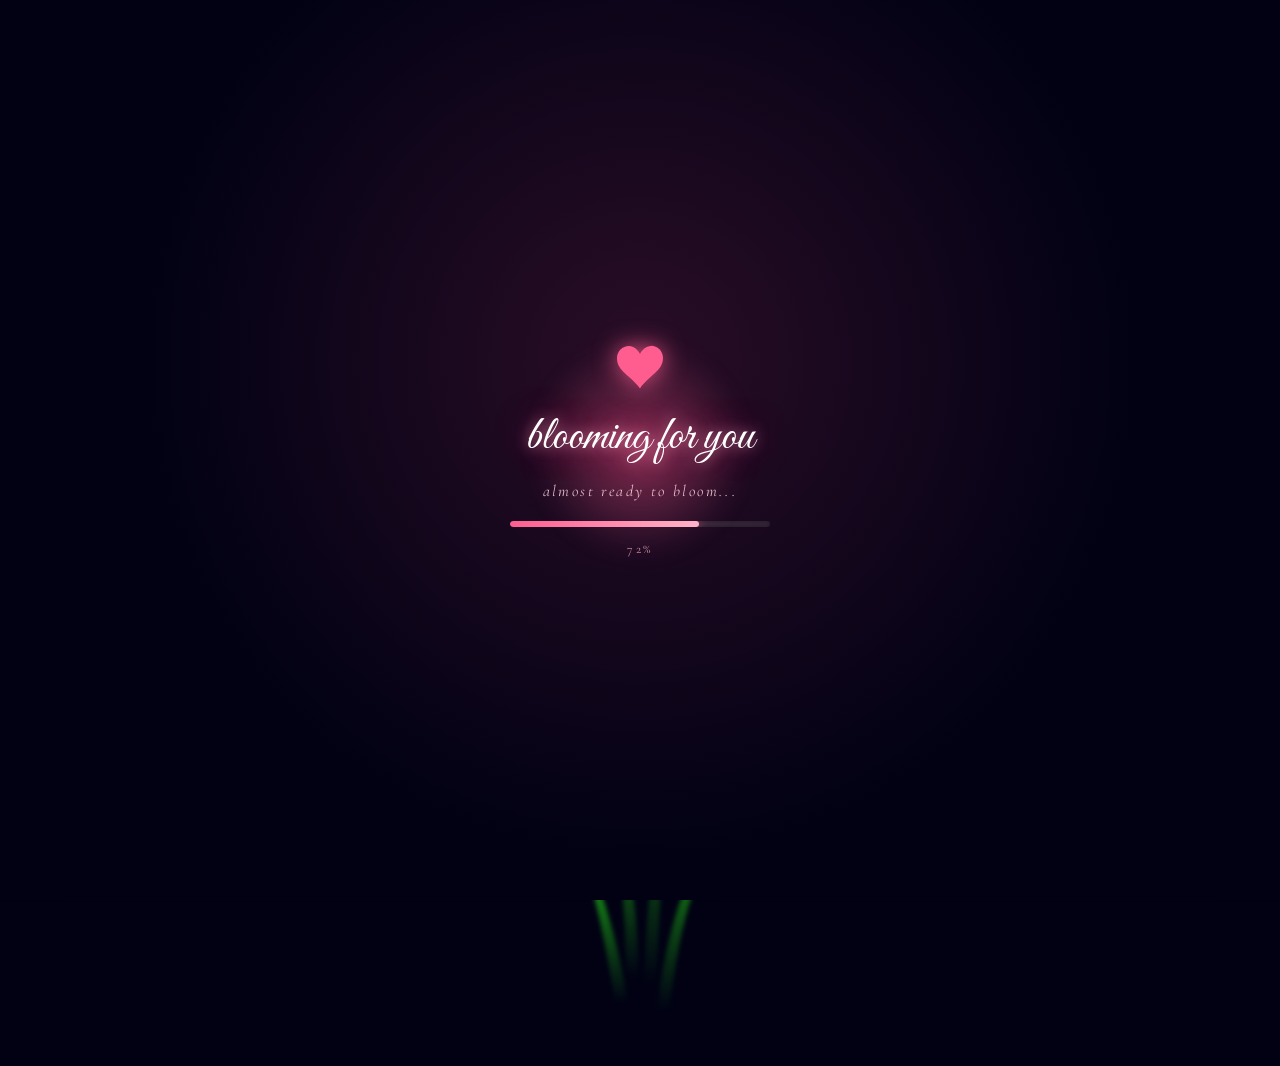
<file: index.html>
<!DOCTYPE html>
<html lang="en">

<head>
    <meta charset="UTF-8">
    <title>I'm Sorry</title>
    <link rel="stylesheet" href="./style.css">

</head>

<body>

    <body class="container">
        <div id="loader">
            <div id="loader-glow"></div>

            <svg id="loader-heart" viewBox="0 0 32 32">
                <path
                    d="M23.6 2c-3.363 0-6.258 2.736-7.599 5.594-1.342-2.858-4.237-5.594-7.601-5.594-4.637 0-8.4 3.764-8.4 8.401 0 9.433 9.516 11.906 16.001 21.232 6.13-9.268 15.999-12.1 15.999-21.232 0-4.637-3.763-8.401-8.4-8.401z">
                </path>
            </svg>

            <p id="loader-title">blooming for you</p>
            <p id="loader-subtitle">gathering every petal...</p>

            <div id="loader-bar-track">
                <div id="loader-bar-fill"></div>
            </div>

            <p id="loader-percent">0%</p>
        </div>

        <div class="night"></div>

        <div class="love-message">
            <h1 class="love-message__title">I'm Sorry</h1>
            <p class="love-message__line love-message__line--1">I know I hurt you, and I truly regret it.</p>
            <p class="love-message__line love-message__line--2">Please forgive me. I'll do better, I promise.</p>
        </div>

        <div class="flowers">
            <div class="flower flower--1">
                <div class="flower__leafs flower__leafs--1">
                    <div class="flower__leaf flower__leaf--1"></div>
                    <div class="flower__leaf flower__leaf--2"></div>
                    <div class="flower__leaf flower__leaf--3"></div>
                    <div class="flower__leaf flower__leaf--4"></div>
                    <div class="flower__white-circle"></div>

                    <div class="flower__light flower__light--1"></div>
                    <div class="flower__light flower__light--2"></div>
                    <div class="flower__light flower__light--3"></div>
                    <div class="flower__light flower__light--4"></div>
                    <div class="flower__light flower__light--5"></div>
                    <div class="flower__light flower__light--6"></div>
                    <div class="flower__light flower__light--7"></div>
                    <div class="flower__light flower__light--8"></div>

                </div>
                <div class="flower__line">
                    <div class="flower__line__leaf flower__line__leaf--1"></div>
                    <div class="flower__line__leaf flower__line__leaf--2"></div>
                    <div class="flower__line__leaf flower__line__leaf--3"></div>
                    <div class="flower__line__leaf flower__line__leaf--4"></div>
                    <div class="flower__line__leaf flower__line__leaf--5"></div>
                    <div class="flower__line__leaf flower__line__leaf--6"></div>
                </div>
            </div>

            <div class="flower flower--2">
                <div class="flower__leafs flower__leafs--2">
                    <div class="flower__leaf flower__leaf--1"></div>
                    <div class="flower__leaf flower__leaf--2"></div>
                    <div class="flower__leaf flower__leaf--3"></div>
                    <div class="flower__leaf flower__leaf--4"></div>
                    <div class="flower__white-circle"></div>

                    <div class="flower__light flower__light--1"></div>
                    <div class="flower__light flower__light--2"></div>
                    <div class="flower__light flower__light--3"></div>
                    <div class="flower__light flower__light--4"></div>
                    <div class="flower__light flower__light--5"></div>
                    <div class="flower__light flower__light--6"></div>
                    <div class="flower__light flower__light--7"></div>
                    <div class="flower__light flower__light--8"></div>

                </div>
                <div class="flower__line">
                    <div class="flower__line__leaf flower__line__leaf--1"></div>
                    <div class="flower__line__leaf flower__line__leaf--2"></div>
                    <div class="flower__line__leaf flower__line__leaf--3"></div>
                    <div class="flower__line__leaf flower__line__leaf--4"></div>
                </div>
            </div>

            <div class="flower flower--3">
                <div class="flower__leafs flower__leafs--3">
                    <div class="flower__leaf flower__leaf--1"></div>
                    <div class="flower__leaf flower__leaf--2"></div>
                    <div class="flower__leaf flower__leaf--3"></div>
                    <div class="flower__leaf flower__leaf--4"></div>
                    <div class="flower__white-circle"></div>

                    <div class="flower__light flower__light--1"></div>
                    <div class="flower__light flower__light--2"></div>
                    <div class="flower__light flower__light--3"></div>
                    <div class="flower__light flower__light--4"></div>
                    <div class="flower__light flower__light--5"></div>
                    <div class="flower__light flower__light--6"></div>
                    <div class="flower__light flower__light--7"></div>
                    <div class="flower__light flower__light--8"></div>

                </div>
                <div class="flower__line">
                    <div class="flower__line__leaf flower__line__leaf--1"></div>
                    <div class="flower__line__leaf flower__line__leaf--2"></div>
                    <div class="flower__line__leaf flower__line__leaf--3"></div>
                    <div class="flower__line__leaf flower__line__leaf--4"></div>
                </div>
            </div>
            <div class="flower flower--4">
                <div class="flower__leafs flower__leafs--3">
                    <div class="flower__leaf flower__leaf--1"></div>
                    <div class="flower__leaf flower__leaf--2"></div>
                    <div class="flower__leaf flower__leaf--3"></div>
                    <div class="flower__leaf flower__leaf--4"></div>
                    <div class="flower__white-circle"></div>

                    <div class="flower__light flower__light--1"></div>
                    <div class="flower__light flower__light--2"></div>
                    <div class="flower__light flower__light--3"></div>
                    <div class="flower__light flower__light--4"></div>
                    <div class="flower__light flower__light--5"></div>
                    <div class="flower__light flower__light--6"></div>
                    <div class="flower__light flower__light--7"></div>
                    <div class="flower__light flower__light--8"></div>

                </div>
                <div class="flower__line">
                    <div class="flower__line__leaf flower__line__leaf--1"></div>
                    <div class="flower__line__leaf flower__line__leaf--2"></div>
                    <div class="flower__line__leaf flower__line__leaf--3"></div>
                    <div class="flower__line__leaf flower__line__leaf--4"></div>
                </div>
            </div>

            <div class="grow-ans" style="--d:1.2s">
                <div class="flower__g-long">
                    <div class="flower__g-long__top"></div>
                    <div class="flower__g-long__bottom"></div>
                </div>
            </div>

            <div class="growing-grass">
                <div class="flower__grass flower__grass--1">
                    <div class="flower__grass--top"></div>
                    <div class="flower__grass--bottom"></div>
                    <div class="flower__grass__leaf flower__grass__leaf--1"></div>
                    <div class="flower__grass__leaf flower__grass__leaf--2"></div>
                    <div class="flower__grass__leaf flower__grass__leaf--3"></div>
                    <div class="flower__grass__leaf flower__grass__leaf--4"></div>
                    <div class="flower__grass__leaf flower__grass__leaf--5"></div>
                    <div class="flower__grass__leaf flower__grass__leaf--6"></div>
                    <div class="flower__grass__leaf flower__grass__leaf--7"></div>
                    <div class="flower__grass__leaf flower__grass__leaf--8"></div>
                    <div class="flower__grass__overlay"></div>
                </div>
            </div>

            <div class="growing-grass">
                <div class="flower__grass flower__grass--2">
                    <div class="flower__grass--top"></div>
                    <div class="flower__grass--bottom"></div>
                    <div class="flower__grass__leaf flower__grass__leaf--1"></div>
                    <div class="flower__grass__leaf flower__grass__leaf--2"></div>
                    <div class="flower__grass__leaf flower__grass__leaf--3"></div>
                    <div class="flower__grass__leaf flower__grass__leaf--4"></div>
                    <div class="flower__grass__leaf flower__grass__leaf--5"></div>
                    <div class="flower__grass__leaf flower__grass__leaf--6"></div>
                    <div class="flower__grass__leaf flower__grass__leaf--7"></div>
                    <div class="flower__grass__leaf flower__grass__leaf--8"></div>
                    <div class="flower__grass__overlay"></div>
                </div>
            </div>

            <div class="grow-ans" style="--d:2.4s">
                <div class="flower__g-right flower__g-right--1">
                    <div class="leaf"></div>
                </div>
            </div>

            <div class="grow-ans" style="--d:2.8s">
                <div class="flower__g-right flower__g-right--2">
                    <div class="leaf"></div>
                </div>
            </div>

            <div class="grow-ans" style="--d:2.8s">
                <div class="flower__g-front">
                    <div class="flower__g-front__leaf-wrapper flower__g-front__leaf-wrapper--1">
                        <div class="flower__g-front__leaf"></div>
                    </div>
                    <div class="flower__g-front__leaf-wrapper flower__g-front__leaf-wrapper--2">
                        <div class="flower__g-front__leaf"></div>
                    </div>
                    <div class="flower__g-front__leaf-wrapper flower__g-front__leaf-wrapper--3">
                        <div class="flower__g-front__leaf"></div>
                    </div>
                    <div class="flower__g-front__leaf-wrapper flower__g-front__leaf-wrapper--4">
                        <div class="flower__g-front__leaf"></div>
                    </div>
                    <div class="flower__g-front__leaf-wrapper flower__g-front__leaf-wrapper--5">
                        <div class="flower__g-front__leaf"></div>
                    </div>
                    <div class="flower__g-front__leaf-wrapper flower__g-front__leaf-wrapper--6">
                        <div class="flower__g-front__leaf"></div>
                    </div>
                    <div class="flower__g-front__leaf-wrapper flower__g-front__leaf-wrapper--7">
                        <div class="flower__g-front__leaf"></div>
                    </div>
                    <div class="flower__g-front__leaf-wrapper flower__g-front__leaf-wrapper--8">
                        <div class="flower__g-front__leaf"></div>
                    </div>
                    <div class="flower__g-front__line"></div>
                </div>
            </div>

            <div class="grow-ans" style="--d:3.2s">
                <div class="flower__g-fr">
                    <div class="leaf"></div>
                    <div class="flower__g-fr__leaf flower__g-fr__leaf--1"></div>
                    <div class="flower__g-fr__leaf flower__g-fr__leaf--2"></div>
                    <div class="flower__g-fr__leaf flower__g-fr__leaf--3"></div>
                    <div class="flower__g-fr__leaf flower__g-fr__leaf--4"></div>
                    <div class="flower__g-fr__leaf flower__g-fr__leaf--5"></div>
                    <div class="flower__g-fr__leaf flower__g-fr__leaf--6"></div>
                    <div class="flower__g-fr__leaf flower__g-fr__leaf--7"></div>
                    <div class="flower__g-fr__leaf flower__g-fr__leaf--8"></div>
                </div>
            </div>

            <div class="long-g long-g--0">
                <div class="grow-ans" style="--d:3s">
                    <div class="leaf leaf--0"></div>
                </div>
                <div class="grow-ans" style="--d:2.2s">
                    <div class="leaf leaf--1"></div>
                </div>
                <div class="grow-ans" style="--d:3.4s">
                    <div class="leaf leaf--2"></div>
                </div>
                <div class="grow-ans" style="--d:3.6s">
                    <div class="leaf leaf--3"></div>
                </div>
            </div>

            <div class="long-g long-g--1">
                <div class="grow-ans" style="--d:3.6s">
                    <div class="leaf leaf--0"></div>
                </div>
                <div class="grow-ans" style="--d:3.8s">
                    <div class="leaf leaf--1"></div>
                </div>
                <div class="grow-ans" style="--d:4s">
                    <div class="leaf leaf--2"></div>
                </div>
                <div class="grow-ans" style="--d:4.2s">
                    <div class="leaf leaf--3"></div>
                </div>
            </div>

            <div class="long-g long-g--2">
                <div class="grow-ans" style="--d:4s">
                    <div class="leaf leaf--0"></div>
                </div>
                <div class="grow-ans" style="--d:4.2s">
                    <div class="leaf leaf--1"></div>
                </div>
                <div class="grow-ans" style="--d:4.4s">
                    <div class="leaf leaf--2"></div>
                </div>
                <div class="grow-ans" style="--d:4.6s">
                    <div class="leaf leaf--3"></div>
                </div>
            </div>

            <div class="long-g long-g--3">
                <div class="grow-ans" style="--d:4s">
                    <div class="leaf leaf--0"></div>
                </div>
                <div class="grow-ans" style="--d:4.2s">
                    <div class="leaf leaf--1"></div>
                </div>
                <div class="grow-ans" style="--d:3s">
                    <div class="leaf leaf--2"></div>
                </div>
                <div class="grow-ans" style="--d:3.6s">
                    <div class="leaf leaf--3"></div>
                </div>
            </div>

            <div class="long-g long-g--4">
                <div class="grow-ans" style="--d:4s">
                    <div class="leaf leaf--0"></div>
                </div>
                <div class="grow-ans" style="--d:4.2s">
                    <div class="leaf leaf--1"></div>
                </div>
                <div class="grow-ans" style="--d:3s">
                    <div class="leaf leaf--2"></div>
                </div>
                <div class="grow-ans" style="--d:3.6s">
                    <div class="leaf leaf--3"></div>
                </div>
            </div>

            <div class="long-g long-g--5">
                <div class="grow-ans" style="--d:4s">
                    <div class="leaf leaf--0"></div>
                </div>
                <div class="grow-ans" style="--d:4.2s">
                    <div class="leaf leaf--1"></div>
                </div>
                <div class="grow-ans" style="--d:3s">
                    <div class="leaf leaf--2"></div>
                </div>
                <div class="grow-ans" style="--d:3.6s">
                    <div class="leaf leaf--3"></div>
                </div>
            </div>

            <div class="long-g long-g--6">
                <div class="grow-ans" style="--d:4.2s">
                    <div class="leaf leaf--0"></div>
                </div>
                <div class="grow-ans" style="--d:4.4s">
                    <div class="leaf leaf--1"></div>
                </div>
                <div class="grow-ans" style="--d:4.6s">
                    <div class="leaf leaf--2"></div>
                </div>
                <div class="grow-ans" style="--d:4.8s">
                    <div class="leaf leaf--3"></div>
                </div>
            </div>

            <div class="long-g long-g--7">
                <div class="grow-ans" style="--d:3s">
                    <div class="leaf leaf--0"></div>
                </div>
                <div class="grow-ans" style="--d:3.2s">
                    <div class="leaf leaf--1"></div>
                </div>
                <div class="grow-ans" style="--d:3.5s">
                    <div class="leaf leaf--2"></div>
                </div>
                <div class="grow-ans" style="--d:3.6s">
                    <div class="leaf leaf--3"></div>
                </div>
            </div>
        </div>
                <div class="bubbles">
            <div class="bubble"><svg class="heart" viewBox="0 0 32 32">
                    <title>heart22</title>
                    <path
                        d="M23.6 2c-3.363 0-6.258 2.736-7.599 5.594-1.342-2.858-4.237-5.594-7.601-5.594-4.637 0-8.4 3.764-8.4 8.401 0 9.433 9.516 11.906 16.001 21.232 6.13-9.268 15.999-12.1 15.999-21.232 0-4.637-3.763-8.401-8.4-8.401z">
                    </path>
                </svg>
            </div>
            <div class="bubble"><svg class="heart" viewBox="0 0 32 32">
                    <title>heart22</title>
                    <path
                        d="M23.6 2c-3.363 0-6.258 2.736-7.599 5.594-1.342-2.858-4.237-5.594-7.601-5.594-4.637 0-8.4 3.764-8.4 8.401 0 9.433 9.516 11.906 16.001 21.232 6.13-9.268 15.999-12.1 15.999-21.232 0-4.637-3.763-8.401-8.4-8.401z">
                    </path>
                </svg>
            </div>
            <div class="bubble"><svg class="heart" viewBox="0 0 32 32">
                    <title>heart22</title>
                    <path
                        d="M23.6 2c-3.363 0-6.258 2.736-7.599 5.594-1.342-2.858-4.237-5.594-7.601-5.594-4.637 0-8.4 3.764-8.4 8.401 0 9.433 9.516 11.906 16.001 21.232 6.13-9.268 15.999-12.1 15.999-21.232 0-4.637-3.763-8.401-8.4-8.401z">
                    </path>
                </svg>
            </div>
            <div class="bubble"><svg class="heart" viewBox="0 0 32 32">
                    <title>heart22</title>
                    <path
                        d="M23.6 2c-3.363 0-6.258 2.736-7.599 5.594-1.342-2.858-4.237-5.594-7.601-5.594-4.637 0-8.4 3.764-8.4 8.401 0 9.433 9.516 11.906 16.001 21.232 6.13-9.268 15.999-12.1 15.999-21.232 0-4.637-3.763-8.401-8.4-8.401z">
                    </path>
                </svg>
            </div>
            <div class="bubble"><svg class="heart" viewBox="0 0 32 32">
                    <title>heart22</title>
                    <path
                        d="M23.6 2c-3.363 0-6.258 2.736-7.599 5.594-1.342-2.858-4.237-5.594-7.601-5.594-4.637 0-8.4 3.764-8.4 8.401 0 9.433 9.516 11.906 16.001 21.232 6.13-9.268 15.999-12.1 15.999-21.232 0-4.637-3.763-8.401-8.4-8.401z">
                    </path>
                </svg>
            </div>
            <div class="bubble"><svg class="heart" viewBox="0 0 32 32">
                    <title>heart22</title>
                    <path
                        d="M23.6 2c-3.363 0-6.258 2.736-7.599 5.594-1.342-2.858-4.237-5.594-7.601-5.594-4.637 0-8.4 3.764-8.4 8.401 0 9.433 9.516 11.906 16.001 21.232 6.13-9.268 15.999-12.1 15.999-21.232 0-4.637-3.763-8.401-8.4-8.401z">
                    </path>
                </svg>
            </div>
            <div class="bubble"><svg class="heart" viewBox="0 0 32 32">
                    <title>heart22</title>
                    <path
                        d="M23.6 2c-3.363 0-6.258 2.736-7.599 5.594-1.342-2.858-4.237-5.594-7.601-5.594-4.637 0-8.4 3.764-8.4 8.401 0 9.433 9.516 11.906 16.001 21.232 6.13-9.268 15.999-12.1 15.999-21.232 0-4.637-3.763-8.401-8.4-8.401z">
                    </path>
                </svg>
            </div>
            <div class="bubble"><svg class="heart" viewBox="0 0 32 32">
                    <title>heart22</title>
                    <path
                        d="M23.6 2c-3.363 0-6.258 2.736-7.599 5.594-1.342-2.858-4.237-5.594-7.601-5.594-4.637 0-8.4 3.764-8.4 8.401 0 9.433 9.516 11.906 16.001 21.232 6.13-9.268 15.999-12.1 15.999-21.232 0-4.637-3.763-8.401-8.4-8.401z">
                    </path>
                </svg>
            </div>
            <div class="bubble"><svg class="heart" viewBox="0 0 32 32">
                    <title>heart22</title>
                    <path
                        d="M23.6 2c-3.363 0-6.258 2.736-7.599 5.594-1.342-2.858-4.237-5.594-7.601-5.594-4.637 0-8.4 3.764-8.4 8.401 0 9.433 9.516 11.906 16.001 21.232 6.13-9.268 15.999-12.1 15.999-21.232 0-4.637-3.763-8.401-8.4-8.401z">
                    </path>
                </svg>
            </div>
            <div class="bubble"><svg class="heart" viewBox="0 0 32 32">
                    <title>heart22</title>
                    <path
                        d="M23.6 2c-3.363 0-6.258 2.736-7.599 5.594-1.342-2.858-4.237-5.594-7.601-5.594-4.637 0-8.4 3.764-8.4 8.401 0 9.433 9.516 11.906 16.001 21.232 6.13-9.268 15.999-12.1 15.999-21.232 0-4.637-3.763-8.401-8.4-8.401z">
                    </path>
                </svg>
            </div>
            <div class="bubble"><svg class="heart" viewBox="0 0 32 32">
                    <title>heart22</title>
                    <path
                        d="M23.6 2c-3.363 0-6.258 2.736-7.599 5.594-1.342-2.858-4.237-5.594-7.601-5.594-4.637 0-8.4 3.764-8.4 8.401 0 9.433 9.516 11.906 16.001 21.232 6.13-9.268 15.999-12.1 15.999-21.232 0-4.637-3.763-8.401-8.4-8.401z">
                    </path>
                </svg>
            </div>
            <div class="bubble"><svg class="heart" viewBox="0 0 32 32">
                    <title>heart22</title>
                    <path
                        d="M23.6 2c-3.363 0-6.258 2.736-7.599 5.594-1.342-2.858-4.237-5.594-7.601-5.594-4.637 0-8.4 3.764-8.4 8.401 0 9.433 9.516 11.906 16.001 21.232 6.13-9.268 15.999-12.1 15.999-21.232 0-4.637-3.763-8.401-8.4-8.401z">
                    </path>
                </svg>
            </div>
            <div class="bubble"><svg class="heart" viewBox="0 0 32 32">
                    <title>heart22</title>
                    <path
                        d="M23.6 2c-3.363 0-6.258 2.736-7.599 5.594-1.342-2.858-4.237-5.594-7.601-5.594-4.637 0-8.4 3.764-8.4 8.401 0 9.433 9.516 11.906 16.001 21.232 6.13-9.268 15.999-12.1 15.999-21.232 0-4.637-3.763-8.401-8.4-8.401z">
                    </path>
                </svg>
            </div>
            <div class="bubble"><svg class="heart" viewBox="0 0 32 32">
                    <title>heart22</title>
                    <path
                        d="M23.6 2c-3.363 0-6.258 2.736-7.599 5.594-1.342-2.858-4.237-5.594-7.601-5.594-4.637 0-8.4 3.764-8.4 8.401 0 9.433 9.516 11.906 16.001 21.232 6.13-9.268 15.999-12.1 15.999-21.232 0-4.637-3.763-8.401-8.4-8.401z">
                    </path>
                </svg>
            </div>
            <div class="bubble"><svg class="heart" viewBox="0 0 32 32">
                    <title>heart22</title>
                    <path
                        d="M23.6 2c-3.363 0-6.258 2.736-7.599 5.594-1.342-2.858-4.237-5.594-7.601-5.594-4.637 0-8.4 3.764-8.4 8.401 0 9.433 9.516 11.906 16.001 21.232 6.13-9.268 15.999-12.1 15.999-21.232 0-4.637-3.763-8.401-8.4-8.401z">
                    </path>
                </svg>
            </div>
            <div class="bubble"><svg class="heart" viewBox="0 0 32 32">
                    <title>heart22</title>
                    <path
                        d="M23.6 2c-3.363 0-6.258 2.736-7.599 5.594-1.342-2.858-4.237-5.594-7.601-5.594-4.637 0-8.4 3.764-8.4 8.401 0 9.433 9.516 11.906 16.001 21.232 6.13-9.268 15.999-12.1 15.999-21.232 0-4.637-3.763-8.401-8.4-8.401z">
                    </path>
                </svg>
            </div>
            <div class="bubble"><svg class="heart" viewBox="0 0 32 32">
                    <title>heart22</title>
                    <path
                        d="M23.6 2c-3.363 0-6.258 2.736-7.599 5.594-1.342-2.858-4.237-5.594-7.601-5.594-4.637 0-8.4 3.764-8.4 8.401 0 9.433 9.516 11.906 16.001 21.232 6.13-9.268 15.999-12.1 15.999-21.232 0-4.637-3.763-8.401-8.4-8.401z">
                    </path>
                </svg>
            </div>
            <div class="bubble"><svg class="heart" viewBox="0 0 32 32">
                    <title>heart22</title>
                    <path
                        d="M23.6 2c-3.363 0-6.258 2.736-7.599 5.594-1.342-2.858-4.237-5.594-7.601-5.594-4.637 0-8.4 3.764-8.4 8.401 0 9.433 9.516 11.906 16.001 21.232 6.13-9.268 15.999-12.1 15.999-21.232 0-4.637-3.763-8.401-8.4-8.401z">
                    </path>
                </svg>
            </div>
            <div class="bubble"><svg class="heart" viewBox="0 0 32 32">
                    <title>heart22</title>
                    <path
                        d="M23.6 2c-3.363 0-6.258 2.736-7.599 5.594-1.342-2.858-4.237-5.594-7.601-5.594-4.637 0-8.4 3.764-8.4 8.401 0 9.433 9.516 11.906 16.001 21.232 6.13-9.268 15.999-12.1 15.999-21.232 0-4.637-3.763-8.401-8.4-8.401z">
                    </path>
                </svg>
            </div>
            <div class="bubble"><svg class="heart" viewBox="0 0 32 32">
                    <title>heart22</title>
                    <path
                        d="M23.6 2c-3.363 0-6.258 2.736-7.599 5.594-1.342-2.858-4.237-5.594-7.601-5.594-4.637 0-8.4 3.764-8.4 8.401 0 9.433 9.516 11.906 16.001 21.232 6.13-9.268 15.999-12.1 15.999-21.232 0-4.637-3.763-8.401-8.4-8.401z">
                    </path>
                </svg>
    </body>
    <script src="./script.js"></script>

</body>

</html>
</file>
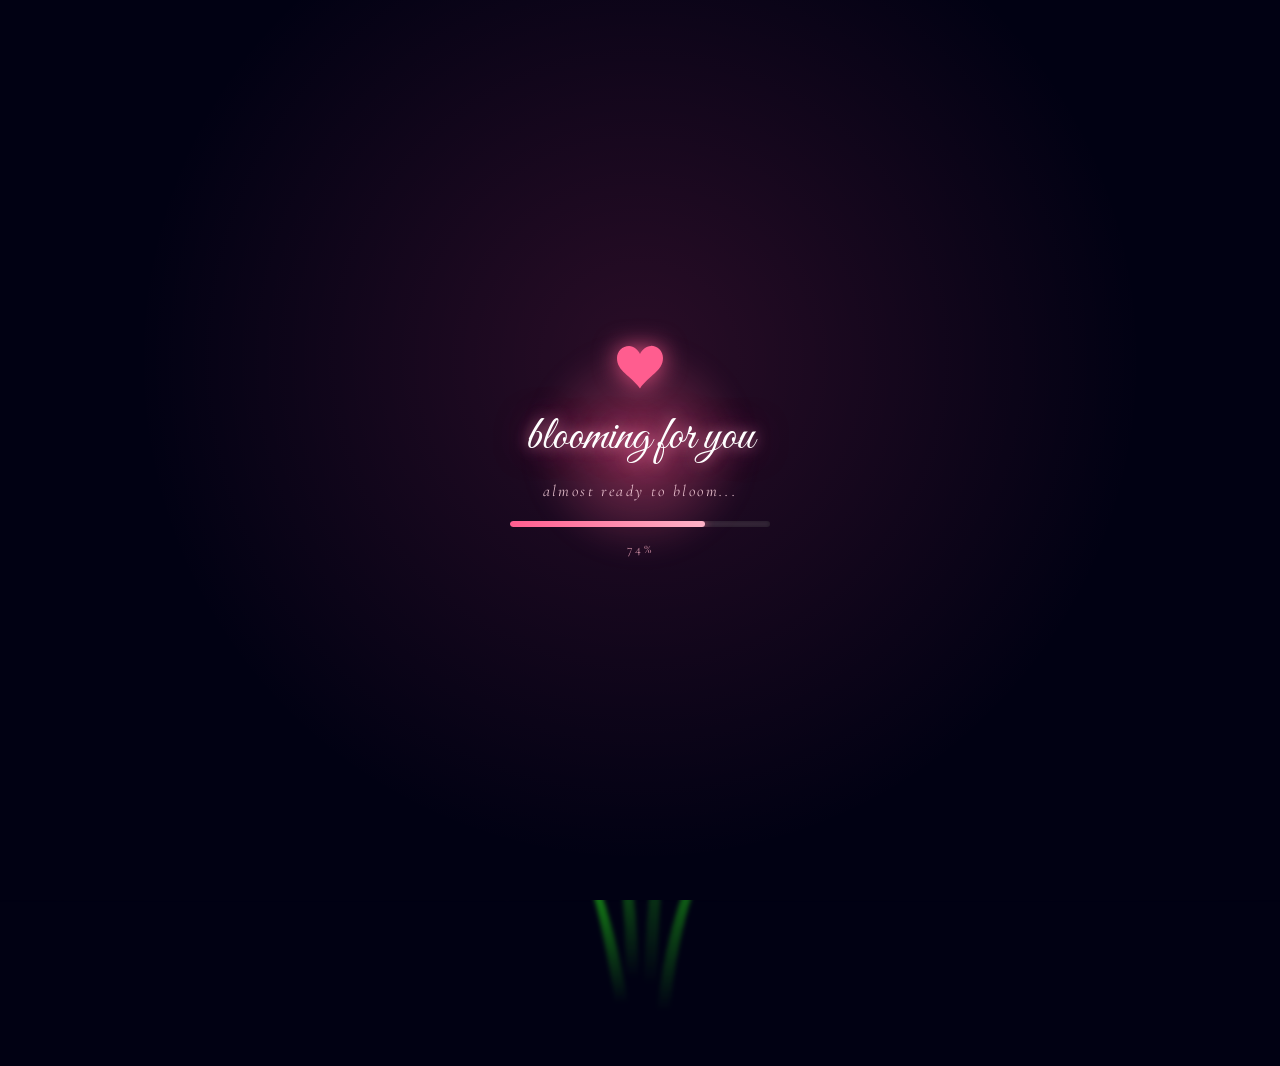
<file: index-1.html>
<!DOCTYPE html>
<html lang="en">

<head>
    <meta charset="UTF-8">
    <title>I'm Sorry</title>
    <link rel="stylesheet" href="./style.css">

</head>

<body>

    <body class="container">
        <div id="loader">
            <div id="loader-glow"></div>

            <svg id="loader-heart" viewBox="0 0 32 32">
                <path
                    d="M23.6 2c-3.363 0-6.258 2.736-7.599 5.594-1.342-2.858-4.237-5.594-7.601-5.594-4.637 0-8.4 3.764-8.4 8.401 0 9.433 9.516 11.906 16.001 21.232 6.13-9.268 15.999-12.1 15.999-21.232 0-4.637-3.763-8.401-8.4-8.401z">
                </path>
            </svg>

            <p id="loader-title">blooming for you</p>
            <p id="loader-subtitle">gathering every petal...</p>

            <div id="loader-bar-track">
                <div id="loader-bar-fill"></div>
            </div>

            <p id="loader-percent">0%</p>
        </div>

        <div class="night"></div>

        <div class="love-message">
            <h1 class="love-message__title">I'm Sorry</h1>
            <p class="love-message__line love-message__line--1">I know I hurt you, and I truly regret it.</p>
            <p class="love-message__line love-message__line--2">Please forgive me. I'll do better, I promise.</p>
        </div>

        <div class="flowers">
            <div class="flower flower--1">
                <div class="flower__leafs flower__leafs--1">
                    <div class="flower__leaf flower__leaf--1"></div>
                    <div class="flower__leaf flower__leaf--2"></div>
                    <div class="flower__leaf flower__leaf--3"></div>
                    <div class="flower__leaf flower__leaf--4"></div>
                    <div class="flower__white-circle"></div>

                    <div class="flower__light flower__light--1"></div>
                    <div class="flower__light flower__light--2"></div>
                    <div class="flower__light flower__light--3"></div>
                    <div class="flower__light flower__light--4"></div>
                    <div class="flower__light flower__light--5"></div>
                    <div class="flower__light flower__light--6"></div>
                    <div class="flower__light flower__light--7"></div>
                    <div class="flower__light flower__light--8"></div>

                </div>
                <div class="flower__line">
                    <div class="flower__line__leaf flower__line__leaf--1"></div>
                    <div class="flower__line__leaf flower__line__leaf--2"></div>
                    <div class="flower__line__leaf flower__line__leaf--3"></div>
                    <div class="flower__line__leaf flower__line__leaf--4"></div>
                    <div class="flower__line__leaf flower__line__leaf--5"></div>
                    <div class="flower__line__leaf flower__line__leaf--6"></div>
                </div>
            </div>

            <div class="flower flower--2">
                <div class="flower__leafs flower__leafs--2">
                    <div class="flower__leaf flower__leaf--1"></div>
                    <div class="flower__leaf flower__leaf--2"></div>
                    <div class="flower__leaf flower__leaf--3"></div>
                    <div class="flower__leaf flower__leaf--4"></div>
                    <div class="flower__white-circle"></div>

                    <div class="flower__light flower__light--1"></div>
                    <div class="flower__light flower__light--2"></div>
                    <div class="flower__light flower__light--3"></div>
                    <div class="flower__light flower__light--4"></div>
                    <div class="flower__light flower__light--5"></div>
                    <div class="flower__light flower__light--6"></div>
                    <div class="flower__light flower__light--7"></div>
                    <div class="flower__light flower__light--8"></div>

                </div>
                <div class="flower__line">
                    <div class="flower__line__leaf flower__line__leaf--1"></div>
                    <div class="flower__line__leaf flower__line__leaf--2"></div>
                    <div class="flower__line__leaf flower__line__leaf--3"></div>
                    <div class="flower__line__leaf flower__line__leaf--4"></div>
                </div>
            </div>

            <div class="flower flower--3">
                <div class="flower__leafs flower__leafs--3">
                    <div class="flower__leaf flower__leaf--1"></div>
                    <div class="flower__leaf flower__leaf--2"></div>
                    <div class="flower__leaf flower__leaf--3"></div>
                    <div class="flower__leaf flower__leaf--4"></div>
                    <div class="flower__white-circle"></div>

                    <div class="flower__light flower__light--1"></div>
                    <div class="flower__light flower__light--2"></div>
                    <div class="flower__light flower__light--3"></div>
                    <div class="flower__light flower__light--4"></div>
                    <div class="flower__light flower__light--5"></div>
                    <div class="flower__light flower__light--6"></div>
                    <div class="flower__light flower__light--7"></div>
                    <div class="flower__light flower__light--8"></div>

                </div>
                <div class="flower__line">
                    <div class="flower__line__leaf flower__line__leaf--1"></div>
                    <div class="flower__line__leaf flower__line__leaf--2"></div>
                    <div class="flower__line__leaf flower__line__leaf--3"></div>
                    <div class="flower__line__leaf flower__line__leaf--4"></div>
                </div>
            </div>
            <div class="flower flower--4">
                <div class="flower__leafs flower__leafs--3">
                    <div class="flower__leaf flower__leaf--1"></div>
                    <div class="flower__leaf flower__leaf--2"></div>
                    <div class="flower__leaf flower__leaf--3"></div>
                    <div class="flower__leaf flower__leaf--4"></div>
                    <div class="flower__white-circle"></div>

                    <div class="flower__light flower__light--1"></div>
                    <div class="flower__light flower__light--2"></div>
                    <div class="flower__light flower__light--3"></div>
                    <div class="flower__light flower__light--4"></div>
                    <div class="flower__light flower__light--5"></div>
                    <div class="flower__light flower__light--6"></div>
                    <div class="flower__light flower__light--7"></div>
                    <div class="flower__light flower__light--8"></div>

                </div>
                <div class="flower__line">
                    <div class="flower__line__leaf flower__line__leaf--1"></div>
                    <div class="flower__line__leaf flower__line__leaf--2"></div>
                    <div class="flower__line__leaf flower__line__leaf--3"></div>
                    <div class="flower__line__leaf flower__line__leaf--4"></div>
                </div>
            </div>

            <div class="grow-ans" style="--d:1.2s">
                <div class="flower__g-long">
                    <div class="flower__g-long__top"></div>
                    <div class="flower__g-long__bottom"></div>
                </div>
            </div>

            <div class="growing-grass">
                <div class="flower__grass flower__grass--1">
                    <div class="flower__grass--top"></div>
                    <div class="flower__grass--bottom"></div>
                    <div class="flower__grass__leaf flower__grass__leaf--1"></div>
                    <div class="flower__grass__leaf flower__grass__leaf--2"></div>
                    <div class="flower__grass__leaf flower__grass__leaf--3"></div>
                    <div class="flower__grass__leaf flower__grass__leaf--4"></div>
                    <div class="flower__grass__leaf flower__grass__leaf--5"></div>
                    <div class="flower__grass__leaf flower__grass__leaf--6"></div>
                    <div class="flower__grass__leaf flower__grass__leaf--7"></div>
                    <div class="flower__grass__leaf flower__grass__leaf--8"></div>
                    <div class="flower__grass__overlay"></div>
                </div>
            </div>

            <div class="growing-grass">
                <div class="flower__grass flower__grass--2">
                    <div class="flower__grass--top"></div>
                    <div class="flower__grass--bottom"></div>
                    <div class="flower__grass__leaf flower__grass__leaf--1"></div>
                    <div class="flower__grass__leaf flower__grass__leaf--2"></div>
                    <div class="flower__grass__leaf flower__grass__leaf--3"></div>
                    <div class="flower__grass__leaf flower__grass__leaf--4"></div>
                    <div class="flower__grass__leaf flower__grass__leaf--5"></div>
                    <div class="flower__grass__leaf flower__grass__leaf--6"></div>
                    <div class="flower__grass__leaf flower__grass__leaf--7"></div>
                    <div class="flower__grass__leaf flower__grass__leaf--8"></div>
                    <div class="flower__grass__overlay"></div>
                </div>
            </div>

            <div class="grow-ans" style="--d:2.4s">
                <div class="flower__g-right flower__g-right--1">
                    <div class="leaf"></div>
                </div>
            </div>

            <div class="grow-ans" style="--d:2.8s">
                <div class="flower__g-right flower__g-right--2">
                    <div class="leaf"></div>
                </div>
            </div>

            <div class="grow-ans" style="--d:2.8s">
                <div class="flower__g-front">
                    <div class="flower__g-front__leaf-wrapper flower__g-front__leaf-wrapper--1">
                        <div class="flower__g-front__leaf"></div>
                    </div>
                    <div class="flower__g-front__leaf-wrapper flower__g-front__leaf-wrapper--2">
                        <div class="flower__g-front__leaf"></div>
                    </div>
                    <div class="flower__g-front__leaf-wrapper flower__g-front__leaf-wrapper--3">
                        <div class="flower__g-front__leaf"></div>
                    </div>
                    <div class="flower__g-front__leaf-wrapper flower__g-front__leaf-wrapper--4">
                        <div class="flower__g-front__leaf"></div>
                    </div>
                    <div class="flower__g-front__leaf-wrapper flower__g-front__leaf-wrapper--5">
                        <div class="flower__g-front__leaf"></div>
                    </div>
                    <div class="flower__g-front__leaf-wrapper flower__g-front__leaf-wrapper--6">
                        <div class="flower__g-front__leaf"></div>
                    </div>
                    <div class="flower__g-front__leaf-wrapper flower__g-front__leaf-wrapper--7">
                        <div class="flower__g-front__leaf"></div>
                    </div>
                    <div class="flower__g-front__leaf-wrapper flower__g-front__leaf-wrapper--8">
                        <div class="flower__g-front__leaf"></div>
                    </div>
                    <div class="flower__g-front__line"></div>
                </div>
            </div>

            <div class="grow-ans" style="--d:3.2s">
                <div class="flower__g-fr">
                    <div class="leaf"></div>
                    <div class="flower__g-fr__leaf flower__g-fr__leaf--1"></div>
                    <div class="flower__g-fr__leaf flower__g-fr__leaf--2"></div>
                    <div class="flower__g-fr__leaf flower__g-fr__leaf--3"></div>
                    <div class="flower__g-fr__leaf flower__g-fr__leaf--4"></div>
                    <div class="flower__g-fr__leaf flower__g-fr__leaf--5"></div>
                    <div class="flower__g-fr__leaf flower__g-fr__leaf--6"></div>
                    <div class="flower__g-fr__leaf flower__g-fr__leaf--7"></div>
                    <div class="flower__g-fr__leaf flower__g-fr__leaf--8"></div>
                </div>
            </div>

            <div class="long-g long-g--0">
                <div class="grow-ans" style="--d:3s">
                    <div class="leaf leaf--0"></div>
                </div>
                <div class="grow-ans" style="--d:2.2s">
                    <div class="leaf leaf--1"></div>
                </div>
                <div class="grow-ans" style="--d:3.4s">
                    <div class="leaf leaf--2"></div>
                </div>
                <div class="grow-ans" style="--d:3.6s">
                    <div class="leaf leaf--3"></div>
                </div>
            </div>

            <div class="long-g long-g--1">
                <div class="grow-ans" style="--d:3.6s">
                    <div class="leaf leaf--0"></div>
                </div>
                <div class="grow-ans" style="--d:3.8s">
                    <div class="leaf leaf--1"></div>
                </div>
                <div class="grow-ans" style="--d:4s">
                    <div class="leaf leaf--2"></div>
                </div>
                <div class="grow-ans" style="--d:4.2s">
                    <div class="leaf leaf--3"></div>
                </div>
            </div>

            <div class="long-g long-g--2">
                <div class="grow-ans" style="--d:4s">
                    <div class="leaf leaf--0"></div>
                </div>
                <div class="grow-ans" style="--d:4.2s">
                    <div class="leaf leaf--1"></div>
                </div>
                <div class="grow-ans" style="--d:4.4s">
                    <div class="leaf leaf--2"></div>
                </div>
                <div class="grow-ans" style="--d:4.6s">
                    <div class="leaf leaf--3"></div>
                </div>
            </div>

            <div class="long-g long-g--3">
                <div class="grow-ans" style="--d:4s">
                    <div class="leaf leaf--0"></div>
                </div>
                <div class="grow-ans" style="--d:4.2s">
                    <div class="leaf leaf--1"></div>
                </div>
                <div class="grow-ans" style="--d:3s">
                    <div class="leaf leaf--2"></div>
                </div>
                <div class="grow-ans" style="--d:3.6s">
                    <div class="leaf leaf--3"></div>
                </div>
            </div>

            <div class="long-g long-g--4">
                <div class="grow-ans" style="--d:4s">
                    <div class="leaf leaf--0"></div>
                </div>
                <div class="grow-ans" style="--d:4.2s">
                    <div class="leaf leaf--1"></div>
                </div>
                <div class="grow-ans" style="--d:3s">
                    <div class="leaf leaf--2"></div>
                </div>
                <div class="grow-ans" style="--d:3.6s">
                    <div class="leaf leaf--3"></div>
                </div>
            </div>

            <div class="long-g long-g--5">
                <div class="grow-ans" style="--d:4s">
                    <div class="leaf leaf--0"></div>
                </div>
                <div class="grow-ans" style="--d:4.2s">
                    <div class="leaf leaf--1"></div>
                </div>
                <div class="grow-ans" style="--d:3s">
                    <div class="leaf leaf--2"></div>
                </div>
                <div class="grow-ans" style="--d:3.6s">
                    <div class="leaf leaf--3"></div>
                </div>
            </div>

            <div class="long-g long-g--6">
                <div class="grow-ans" style="--d:4.2s">
                    <div class="leaf leaf--0"></div>
                </div>
                <div class="grow-ans" style="--d:4.4s">
                    <div class="leaf leaf--1"></div>
                </div>
                <div class="grow-ans" style="--d:4.6s">
                    <div class="leaf leaf--2"></div>
                </div>
                <div class="grow-ans" style="--d:4.8s">
                    <div class="leaf leaf--3"></div>
                </div>
            </div>

            <div class="long-g long-g--7">
                <div class="grow-ans" style="--d:3s">
                    <div class="leaf leaf--0"></div>
                </div>
                <div class="grow-ans" style="--d:3.2s">
                    <div class="leaf leaf--1"></div>
                </div>
                <div class="grow-ans" style="--d:3.5s">
                    <div class="leaf leaf--2"></div>
                </div>
                <div class="grow-ans" style="--d:3.6s">
                    <div class="leaf leaf--3"></div>
                </div>
            </div>
        </div>
                <div class="bubbles">
            <div class="bubble"><svg class="heart" viewBox="0 0 32 32">
                    <title>heart22</title>
                    <path
                        d="M23.6 2c-3.363 0-6.258 2.736-7.599 5.594-1.342-2.858-4.237-5.594-7.601-5.594-4.637 0-8.4 3.764-8.4 8.401 0 9.433 9.516 11.906 16.001 21.232 6.13-9.268 15.999-12.1 15.999-21.232 0-4.637-3.763-8.401-8.4-8.401z">
                    </path>
                </svg>
            </div>
            <div class="bubble"><svg class="heart" viewBox="0 0 32 32">
                    <title>heart22</title>
                    <path
                        d="M23.6 2c-3.363 0-6.258 2.736-7.599 5.594-1.342-2.858-4.237-5.594-7.601-5.594-4.637 0-8.4 3.764-8.4 8.401 0 9.433 9.516 11.906 16.001 21.232 6.13-9.268 15.999-12.1 15.999-21.232 0-4.637-3.763-8.401-8.4-8.401z">
                    </path>
                </svg>
            </div>
            <div class="bubble"><svg class="heart" viewBox="0 0 32 32">
                    <title>heart22</title>
                    <path
                        d="M23.6 2c-3.363 0-6.258 2.736-7.599 5.594-1.342-2.858-4.237-5.594-7.601-5.594-4.637 0-8.4 3.764-8.4 8.401 0 9.433 9.516 11.906 16.001 21.232 6.13-9.268 15.999-12.1 15.999-21.232 0-4.637-3.763-8.401-8.4-8.401z">
                    </path>
                </svg>
            </div>
            <div class="bubble"><svg class="heart" viewBox="0 0 32 32">
                    <title>heart22</title>
                    <path
                        d="M23.6 2c-3.363 0-6.258 2.736-7.599 5.594-1.342-2.858-4.237-5.594-7.601-5.594-4.637 0-8.4 3.764-8.4 8.401 0 9.433 9.516 11.906 16.001 21.232 6.13-9.268 15.999-12.1 15.999-21.232 0-4.637-3.763-8.401-8.4-8.401z">
                    </path>
                </svg>
            </div>
            <div class="bubble"><svg class="heart" viewBox="0 0 32 32">
                    <title>heart22</title>
                    <path
                        d="M23.6 2c-3.363 0-6.258 2.736-7.599 5.594-1.342-2.858-4.237-5.594-7.601-5.594-4.637 0-8.4 3.764-8.4 8.401 0 9.433 9.516 11.906 16.001 21.232 6.13-9.268 15.999-12.1 15.999-21.232 0-4.637-3.763-8.401-8.4-8.401z">
                    </path>
                </svg>
            </div>
            <div class="bubble"><svg class="heart" viewBox="0 0 32 32">
                    <title>heart22</title>
                    <path
                        d="M23.6 2c-3.363 0-6.258 2.736-7.599 5.594-1.342-2.858-4.237-5.594-7.601-5.594-4.637 0-8.4 3.764-8.4 8.401 0 9.433 9.516 11.906 16.001 21.232 6.13-9.268 15.999-12.1 15.999-21.232 0-4.637-3.763-8.401-8.4-8.401z">
                    </path>
                </svg>
            </div>
            <div class="bubble"><svg class="heart" viewBox="0 0 32 32">
                    <title>heart22</title>
                    <path
                        d="M23.6 2c-3.363 0-6.258 2.736-7.599 5.594-1.342-2.858-4.237-5.594-7.601-5.594-4.637 0-8.4 3.764-8.4 8.401 0 9.433 9.516 11.906 16.001 21.232 6.13-9.268 15.999-12.1 15.999-21.232 0-4.637-3.763-8.401-8.4-8.401z">
                    </path>
                </svg>
            </div>
            <div class="bubble"><svg class="heart" viewBox="0 0 32 32">
                    <title>heart22</title>
                    <path
                        d="M23.6 2c-3.363 0-6.258 2.736-7.599 5.594-1.342-2.858-4.237-5.594-7.601-5.594-4.637 0-8.4 3.764-8.4 8.401 0 9.433 9.516 11.906 16.001 21.232 6.13-9.268 15.999-12.1 15.999-21.232 0-4.637-3.763-8.401-8.4-8.401z">
                    </path>
                </svg>
            </div>
            <div class="bubble"><svg class="heart" viewBox="0 0 32 32">
                    <title>heart22</title>
                    <path
                        d="M23.6 2c-3.363 0-6.258 2.736-7.599 5.594-1.342-2.858-4.237-5.594-7.601-5.594-4.637 0-8.4 3.764-8.4 8.401 0 9.433 9.516 11.906 16.001 21.232 6.13-9.268 15.999-12.1 15.999-21.232 0-4.637-3.763-8.401-8.4-8.401z">
                    </path>
                </svg>
            </div>
            <div class="bubble"><svg class="heart" viewBox="0 0 32 32">
                    <title>heart22</title>
                    <path
                        d="M23.6 2c-3.363 0-6.258 2.736-7.599 5.594-1.342-2.858-4.237-5.594-7.601-5.594-4.637 0-8.4 3.764-8.4 8.401 0 9.433 9.516 11.906 16.001 21.232 6.13-9.268 15.999-12.1 15.999-21.232 0-4.637-3.763-8.401-8.4-8.401z">
                    </path>
                </svg>
            </div>
            <div class="bubble"><svg class="heart" viewBox="0 0 32 32">
                    <title>heart22</title>
                    <path
                        d="M23.6 2c-3.363 0-6.258 2.736-7.599 5.594-1.342-2.858-4.237-5.594-7.601-5.594-4.637 0-8.4 3.764-8.4 8.401 0 9.433 9.516 11.906 16.001 21.232 6.13-9.268 15.999-12.1 15.999-21.232 0-4.637-3.763-8.401-8.4-8.401z">
                    </path>
                </svg>
            </div>
            <div class="bubble"><svg class="heart" viewBox="0 0 32 32">
                    <title>heart22</title>
                    <path
                        d="M23.6 2c-3.363 0-6.258 2.736-7.599 5.594-1.342-2.858-4.237-5.594-7.601-5.594-4.637 0-8.4 3.764-8.4 8.401 0 9.433 9.516 11.906 16.001 21.232 6.13-9.268 15.999-12.1 15.999-21.232 0-4.637-3.763-8.401-8.4-8.401z">
                    </path>
                </svg>
            </div>
            <div class="bubble"><svg class="heart" viewBox="0 0 32 32">
                    <title>heart22</title>
                    <path
                        d="M23.6 2c-3.363 0-6.258 2.736-7.599 5.594-1.342-2.858-4.237-5.594-7.601-5.594-4.637 0-8.4 3.764-8.4 8.401 0 9.433 9.516 11.906 16.001 21.232 6.13-9.268 15.999-12.1 15.999-21.232 0-4.637-3.763-8.401-8.4-8.401z">
                    </path>
                </svg>
            </div>
            <div class="bubble"><svg class="heart" viewBox="0 0 32 32">
                    <title>heart22</title>
                    <path
                        d="M23.6 2c-3.363 0-6.258 2.736-7.599 5.594-1.342-2.858-4.237-5.594-7.601-5.594-4.637 0-8.4 3.764-8.4 8.401 0 9.433 9.516 11.906 16.001 21.232 6.13-9.268 15.999-12.1 15.999-21.232 0-4.637-3.763-8.401-8.4-8.401z">
                    </path>
                </svg>
            </div>
            <div class="bubble"><svg class="heart" viewBox="0 0 32 32">
                    <title>heart22</title>
                    <path
                        d="M23.6 2c-3.363 0-6.258 2.736-7.599 5.594-1.342-2.858-4.237-5.594-7.601-5.594-4.637 0-8.4 3.764-8.4 8.401 0 9.433 9.516 11.906 16.001 21.232 6.13-9.268 15.999-12.1 15.999-21.232 0-4.637-3.763-8.401-8.4-8.401z">
                    </path>
                </svg>
            </div>
            <div class="bubble"><svg class="heart" viewBox="0 0 32 32">
                    <title>heart22</title>
                    <path
                        d="M23.6 2c-3.363 0-6.258 2.736-7.599 5.594-1.342-2.858-4.237-5.594-7.601-5.594-4.637 0-8.4 3.764-8.4 8.401 0 9.433 9.516 11.906 16.001 21.232 6.13-9.268 15.999-12.1 15.999-21.232 0-4.637-3.763-8.401-8.4-8.401z">
                    </path>
                </svg>
            </div>
            <div class="bubble"><svg class="heart" viewBox="0 0 32 32">
                    <title>heart22</title>
                    <path
                        d="M23.6 2c-3.363 0-6.258 2.736-7.599 5.594-1.342-2.858-4.237-5.594-7.601-5.594-4.637 0-8.4 3.764-8.4 8.401 0 9.433 9.516 11.906 16.001 21.232 6.13-9.268 15.999-12.1 15.999-21.232 0-4.637-3.763-8.401-8.4-8.401z">
                    </path>
                </svg>
            </div>
            <div class="bubble"><svg class="heart" viewBox="0 0 32 32">
                    <title>heart22</title>
                    <path
                        d="M23.6 2c-3.363 0-6.258 2.736-7.599 5.594-1.342-2.858-4.237-5.594-7.601-5.594-4.637 0-8.4 3.764-8.4 8.401 0 9.433 9.516 11.906 16.001 21.232 6.13-9.268 15.999-12.1 15.999-21.232 0-4.637-3.763-8.401-8.4-8.401z">
                    </path>
                </svg>
            </div>
            <div class="bubble"><svg class="heart" viewBox="0 0 32 32">
                    <title>heart22</title>
                    <path
                        d="M23.6 2c-3.363 0-6.258 2.736-7.599 5.594-1.342-2.858-4.237-5.594-7.601-5.594-4.637 0-8.4 3.764-8.4 8.401 0 9.433 9.516 11.906 16.001 21.232 6.13-9.268 15.999-12.1 15.999-21.232 0-4.637-3.763-8.401-8.4-8.401z">
                    </path>
                </svg>
            </div>
            <div class="bubble"><svg class="heart" viewBox="0 0 32 32">
                    <title>heart22</title>
                    <path
                        d="M23.6 2c-3.363 0-6.258 2.736-7.599 5.594-1.342-2.858-4.237-5.594-7.601-5.594-4.637 0-8.4 3.764-8.4 8.401 0 9.433 9.516 11.906 16.001 21.232 6.13-9.268 15.999-12.1 15.999-21.232 0-4.637-3.763-8.401-8.4-8.401z">
                    </path>
                </svg>
    </body>
    <script src="./script.js"></script>

</body>

</html>
</file>
<file: style.css>
@import url("https://fonts.googleapis.com/css2?family=Cormorant+Garamond:ital,wght@0,400;0,600;1,500&family=Great+Vibes&display=swap");

*,
*::after,
*::before {
    padding: 0;
    margin: 0;
    box-sizing: border-box;
}

:root {
    --dark-color: #010113;
}

body {
    display: flex;
    align-items: flex-end;
    justify-content: center;
    min-height: 100vh;
    background-color: var(--dark-color);
    overflow: hidden;
    perspective: 1000px;
}

.night {
    position: fixed;
    left: 50%;
    top: 0;
    transform: translateX(-50%);
    width: 100%;
    height: 100%;
    filter: blur(0.1vmin);
    background-image: radial-gradient(ellipse at top,
            transparent 0%,
            var(--dark-color)),
        radial-gradient(ellipse at bottom,
            var(--dark-color),
            rgba(255, 105, 155, 0.18)),
        repeating-linear-gradient(220deg,
            rgb(0, 0, 0) 0px,
            rgb(0, 0, 0) 19px,
            transparent 19px,
            transparent 22px),
        repeating-linear-gradient(189deg,
            rgb(0, 0, 0) 0px,
            rgb(0, 0, 0) 19px,
            transparent 19px,
            transparent 22px),
        repeating-linear-gradient(148deg,
            rgb(0, 0, 0) 0px,
            rgb(0, 0, 0) 19px,
            transparent 19px,
            transparent 22px),
        linear-gradient(90deg, rgb(255, 94, 0), rgb(240, 240, 240));
}

.flowers {
    position: relative;
    transform: scale(0.9);
}

.flower {
    position: absolute;
    bottom: 10vmin;
    transform-origin: bottom center;
    z-index: 10;
    will-change: transform;
    --fl-speed: 0.8s;
}

.flower--1 {
    -webkit-animation: moving-flower-1 4s linear infinite;
    animation: moving-flower-1 4s linear infinite;
}

.flower--1 .flower__line {
    height: 70vmin;
    -webkit-animation-delay: 0.3s;
    animation-delay: 0.3s;
}

.flower--1 .flower__line__leaf--1 {
    -webkit-animation: blooming-leaf-right var(--fl-speed) 1.6s backwards;
    animation: blooming-leaf-right var(--fl-speed) 1.6s backwards;
}

.flower--1 .flower__line__leaf--2 {
    -webkit-animation: blooming-leaf-right var(--fl-speed) 1.4s backwards;
    animation: blooming-leaf-right var(--fl-speed) 1.4s backwards;
}

.flower--1 .flower__line__leaf--3 {
    -webkit-animation: blooming-leaf-left var(--fl-speed) 1.2s backwards;
    animation: blooming-leaf-left var(--fl-speed) 1.2s backwards;
}

.flower--1 .flower__line__leaf--4 {
    -webkit-animation: blooming-leaf-left var(--fl-speed) 1s backwards;
    animation: blooming-leaf-left var(--fl-speed) 1s backwards;
}

.flower--1 .flower__line__leaf--5 {
    -webkit-animation: blooming-leaf-right var(--fl-speed) 1.8s backwards;
    animation: blooming-leaf-right var(--fl-speed) 1.8s backwards;
}

.flower--1 .flower__line__leaf--6 {
    -webkit-animation: blooming-leaf-left var(--fl-speed) 2s backwards;
    animation: blooming-leaf-left var(--fl-speed) 2s backwards;
}

.flower--2 {
    left: 50%;
    transform: rotate(20deg);
    -webkit-animation: moving-flower-2 4s linear infinite;
    animation: moving-flower-2 4s linear infinite;
}

.flower--2 .flower__line {
    height: 60vmin;
    -webkit-animation-delay: 0.6s;
    animation-delay: 0.6s;
}

.flower--2 .flower__line__leaf--1 {
    -webkit-animation: blooming-leaf-right var(--fl-speed) 1.9s backwards;
    animation: blooming-leaf-right var(--fl-speed) 1.9s backwards;
}

.flower--2 .flower__line__leaf--2 {
    -webkit-animation: blooming-leaf-right var(--fl-speed) 1.7s backwards;
    animation: blooming-leaf-right var(--fl-speed) 1.7s backwards;
}

.flower--2 .flower__line__leaf--3 {
    -webkit-animation: blooming-leaf-left var(--fl-speed) 1.5s backwards;
    animation: blooming-leaf-left var(--fl-speed) 1.5s backwards;
}

.flower--2 .flower__line__leaf--4 {
    -webkit-animation: blooming-leaf-left var(--fl-speed) 1.3s backwards;
    animation: blooming-leaf-left var(--fl-speed) 1.3s backwards;
}

.flower--3 {
    left: 50%;
    transform: rotate(-15deg);
    -webkit-animation: moving-flower-3 4s linear infinite;
    animation: moving-flower-3 4s linear infinite;
}

.flower--3 .flower__line {
    -webkit-animation-delay: 0.9s;
    animation-delay: 0.9s;
}

.flower--3 .flower__line__leaf--1 {
    -webkit-animation: blooming-leaf-right var(--fl-speed) 2.5s backwards;
    animation: blooming-leaf-right var(--fl-speed) 2.5s backwards;
}

.flower--3 .flower__line__leaf--2 {
    -webkit-animation: blooming-leaf-right var(--fl-speed) 2.3s backwards;
    animation: blooming-leaf-right var(--fl-speed) 2.3s backwards;
}

.flower--3 .flower__line__leaf--3 {
    -webkit-animation: blooming-leaf-left var(--fl-speed) 2.1s backwards;
    animation: blooming-leaf-left var(--fl-speed) 2.1s backwards;
}

.flower--3 .flower__line__leaf--4 {
    -webkit-animation: blooming-leaf-left var(--fl-speed) 1.9s backwards;
    animation: blooming-leaf-left var(--fl-speed) 1.9s backwards;
}

.flower__leafs {
    position: relative;
    will-change: transform;
    -webkit-animation: blooming-flower 2s backwards;
    animation: blooming-flower 2s backwards;
}

.flower__leafs--1 {
    -webkit-animation-delay: 1.1s;
    animation-delay: 1.1s;
}

.flower__leafs--2 {
    -webkit-animation-delay: 1.4s;
    animation-delay: 1.4s;
}

.flower__leafs--3 {
    -webkit-animation-delay: 1.7s;
    animation-delay: 1.7s;
}

.flower__leafs::after {
    content: "";
    position: absolute;
    left: 0;
    top: 0;
    transform: translate(-50%, -100%);
    width: 8vmin;
    height: 8vmin;
    background-color: #ff5d8f;
    filter: blur(6vmin);
}

.flower__leaf {
    position: absolute;
    bottom: 0;
    left: 50%;
    width: 8vmin;
    height: 11vmin;
    border-radius: 51% 49% 47% 53%/44% 45% 55% 69%;
    background-color: #ffc2d6;
    background-image: linear-gradient(to top, #ffc2d6, #ffc2d6);
    transform-origin: bottom center;
    opacity: 0.9;
    box-shadow: inset 0 0 2vmin rgba(255, 255, 255, 0.5);
}

.flower__leaf--1 {
    transform: translate(-10%, 1%) rotateY(40deg) rotateX(-50deg);
}

.flower__leaf--2 {
    transform: translate(-50%, -4%) rotateX(40deg);
}

.flower__leaf--3 {
    transform: translate(-90%, 0%) rotateY(45deg) rotateX(50deg);
}

.flower__leaf--4 {
    width: 8vmin;
    height: 8vmin;
    transform-origin: bottom left;
    border-radius: 4vmin 10vmin 4vmin 4vmin;
    transform: translate(0%, 18%) rotateX(70deg) rotate(-43deg);
    background-image: linear-gradient(to top, #ffc2d6, #ffc2d6);
    z-index: 1;
    opacity: 0.8;
}

.flower__white-circle {
    position: absolute;
    left: -3.5vmin;
    top: -3vmin;
    width: 9vmin;
    height: 4vmin;
    border-radius: 50%;
    background-color: #fff;
}

.flower__white-circle::after {
    content: "";
    position: absolute;
    left: 50%;
    top: 45%;
    transform: translate(-50%, -50%);
    width: 60%;
    height: 60%;
    border-radius: inherit;
    background-image: repeating-linear-gradient(135deg,
            rgba(0, 0, 0, 0.03) 0px,
            rgba(0, 0, 0, 0.03) 1px,
            transparent 1px,
            transparent 12px),
        repeating-linear-gradient(45deg,
            rgba(0, 0, 0, 0.03) 0px,
            rgba(0, 0, 0, 0.03) 1px,
            transparent 1px,
            transparent 12px),
        repeating-linear-gradient(67.5deg,
            rgba(0, 0, 0, 0.03) 0px,
            rgba(0, 0, 0, 0.03) 1px,
            transparent 1px,
            transparent 12px),
        repeating-linear-gradient(135deg,
            rgba(0, 0, 0, 0.03) 0px,
            rgba(0, 0, 0, 0.03) 1px,
            transparent 1px,
            transparent 12px),
        repeating-linear-gradient(45deg,
            rgba(0, 0, 0, 0.03) 0px,
            rgba(0, 0, 0, 0.03) 1px,
            transparent 1px,
            transparent 12px),
        repeating-linear-gradient(112.5deg,
            rgba(0, 0, 0, 0.03) 0px,
            rgba(0, 0, 0, 0.03) 1px,
            transparent 1px,
            transparent 12px),
        repeating-linear-gradient(112.5deg,
            rgba(0, 0, 0, 0.03) 0px,
            rgba(0, 0, 0, 0.03) 1px,
            transparent 1px,
            transparent 12px),
        repeating-linear-gradient(45deg,
            rgba(0, 0, 0, 0.03) 0px,
            rgba(0, 0, 0, 0.03) 1px,
            transparent 1px,
            transparent 12px),
        repeating-linear-gradient(22.5deg,
            rgba(0, 0, 0, 0.03) 0px,
            rgba(0, 0, 0, 0.03) 1px,
            transparent 1px,
            transparent 12px),
        repeating-linear-gradient(45deg,
            rgba(0, 0, 0, 0.03) 0px,
            rgba(0, 0, 0, 0.03) 1px,
            transparent 1px,
            transparent 12px),
        repeating-linear-gradient(22.5deg,
            rgba(0, 0, 0, 0.03) 0px,
            rgba(0, 0, 0, 0.03) 1px,
            transparent 1px,
            transparent 12px),
        repeating-linear-gradient(135deg,
            rgba(0, 0, 0, 0.03) 0px,
            rgba(0, 0, 0, 0.03) 1px,
            transparent 1px,
            transparent 12px),
        repeating-linear-gradient(157.5deg,
            rgba(0, 0, 0, 0.03) 0px,
            rgba(0, 0, 0, 0.03) 1px,
            transparent 1px,
            transparent 12px),
        repeating-linear-gradient(67.5deg,
            rgba(0, 0, 0, 0.03) 0px,
            rgba(0, 0, 0, 0.03) 1px,
            transparent 1px,
            transparent 12px),
        repeating-linear-gradient(67.5deg,
            rgba(0, 0, 0, 0.03) 0px,
            rgba(0, 0, 0, 0.03) 1px,
            transparent 1px,
            transparent 12px),
        linear-gradient(90deg, rgb(255, 154, 190), rgb(255, 77, 142));
}

.flower__line {
    height: 55vmin;
    width: 1.5vmin;
    transform-origin: bottom;
    will-change: transform;
    background-image: linear-gradient(to left,
            rgba(0, 0, 0, 0.2),
            transparent,
            rgba(255, 255, 255, 0.2)),
        linear-gradient(to top, transparent 10%, #056d24, #028137);
    box-shadow: inset 0 0 2px rgba(0, 0, 0, 0.5);
    -webkit-animation: grow-flower-tree 4s backwards;
    animation: grow-flower-tree 4s backwards;
}

.flower__line__leaf {
    --w: 7vmin;
    --h: calc(var(--w) + 2vmin);
    position: absolute;
    top: 20%;
    left: 90%;
    width: var(--w);
    height: var(--h);
    border-top-right-radius: var(--h);
    border-bottom-left-radius: var(--h);
    background-image: linear-gradient(to top, rgba(12, 94, 32, 0.4), #028137);
}

.flower__line__leaf--1 {
    transform: rotate(70deg) rotateY(30deg);
}

.flower__line__leaf--2 {
    top: 45%;
    transform: rotate(70deg) rotateY(30deg);
}

.flower__line__leaf--3,
.flower__line__leaf--4,
.flower__line__leaf--6 {
    border-top-right-radius: 0;
    border-bottom-left-radius: 0;
    border-top-left-radius: var(--h);
    border-bottom-right-radius: var(--h);
    left: -460%;
    top: 12%;
    transform: rotate(-70deg) rotateY(30deg);
}

.flower__line__leaf--4 {
    top: 40%;
}

.flower__line__leaf--5 {
    top: 0;
    transform-origin: left;
    transform: rotate(70deg) rotateY(30deg) scale(0.6);
}

.flower__line__leaf--6 {
    top: -2%;
    left: -450%;
    transform-origin: right;
    transform: rotate(-70deg) rotateY(30deg) scale(0.6);
}

.flower__light {
    position: absolute;
    bottom: 0vmin;
    width: 1vmin;
    height: 1vmin;
    background-color: rgb(255, 210, 143);
    border-radius: 50%;
    filter: blur(0.2vmin);
    -webkit-animation: light-ans 4s linear infinite backwards;
    animation: light-ans 4s linear infinite backwards;
}

.flower__light:nth-child(odd) {
    background-color: #028137;
}

.flower__light--1 {
    left: -2vmin;
    -webkit-animation-delay: 1s;
    animation-delay: 1s;
}

.flower__light--2 {
    left: 3vmin;
    -webkit-animation-delay: 0.5s;
    animation-delay: 0.5s;
}

.flower__light--3 {
    left: -6vmin;
    -webkit-animation-delay: 0.3s;
    animation-delay: 0.3s;
}

.flower__light--4 {
    left: 6vmin;
    -webkit-animation-delay: 0.9s;
    animation-delay: 0.9s;
}

.flower__light--5 {
    left: -1vmin;
    -webkit-animation-delay: 1.5s;
    animation-delay: 1.5s;
}

.flower__light--6 {
    left: -4vmin;
    -webkit-animation-delay: 3s;
    animation-delay: 3s;
}

.flower__light--7 {
    left: 3vmin;
    -webkit-animation-delay: 2s;
    animation-delay: 2s;
}

.flower__light--8 {
    left: -6vmin;
    -webkit-animation-delay: 3.5s;
    animation-delay: 3.5s;
}

.flower__grass {
    --c: #028137;
    --line-w: 1.5vmin;
    position: absolute;
    bottom: 12vmin;
    left: -7vmin;
    display: flex;
    flex-direction: column;
    align-items: flex-end;
    z-index: 20;
    transform-origin: bottom center;
    transform: rotate(-48deg) rotateY(40deg);
}

.flower__grass--1 {
    -webkit-animation: moving-grass 2s linear infinite;
    animation: moving-grass 2s linear infinite;
}

.flower__grass--2 {
    left: 2vmin;
    bottom: 10vmin;
    transform: scale(0.5) rotate(75deg) rotateX(10deg) rotateY(-200deg);
    opacity: 0.8;
    z-index: 0;
    -webkit-animation: moving-grass--2 1.5s linear infinite;
    animation: moving-grass--2 1.5s linear infinite;
}

.flower__grass--top {
    width: 7vmin;
    height: 10vmin;
    border-top-right-radius: 100%;
    border-right: var(--line-w) solid var(--c);
    transform-origin: bottom center;
    transform: rotate(-2deg);
}

.flower__grass--bottom {
    margin-top: -2px;
    width: var(--line-w);
    height: 25vmin;
    background-image: linear-gradient(to top, transparent, var(--c));
}

.flower__grass__leaf {
    --size: 10vmin;
    position: absolute;
    width: calc(var(--size) * 2.1);
    height: var(--size);
    border-top-left-radius: var(--size);
    border-top-right-radius: var(--size);
    background-image: linear-gradient(to top,
            transparent,
            transparent 30%,
            var(--c));
    z-index: 100;
}

.flower__grass__leaf--1 {
    top: -6%;
    left: 30%;
    --size: 6vmin;
    transform: rotate(-20deg);
    -webkit-animation: growing-grass-ans--1 2s 2.6s backwards;
    animation: growing-grass-ans--1 2s 2.6s backwards;
}

@-webkit-keyframes growing-grass-ans--1 {
    0% {
        transform-origin: bottom left;
        transform: rotate(-20deg) scale(0);
    }
}

@keyframes growing-grass-ans--1 {
    0% {
        transform-origin: bottom left;
        transform: rotate(-20deg) scale(0);
    }
}

.flower__grass__leaf--2 {
    top: -5%;
    left: -110%;
    --size: 6vmin;
    transform: rotate(10deg);
    -webkit-animation: growing-grass-ans--2 2s 2.4s linear backwards;
    animation: growing-grass-ans--2 2s 2.4s linear backwards;
}

@-webkit-keyframes growing-grass-ans--2 {
    0% {
        transform-origin: bottom right;
        transform: rotate(10deg) scale(0);
    }
}

@keyframes growing-grass-ans--2 {
    0% {
        transform-origin: bottom right;
        transform: rotate(10deg) scale(0);
    }
}

.flower__grass__leaf--3 {
    top: 5%;
    left: 60%;
    --size: 8vmin;
    transform: rotate(-18deg) rotateX(-20deg);
    -webkit-animation: growing-grass-ans--3 2s 2.2s linear backwards;
    animation: growing-grass-ans--3 2s 2.2s linear backwards;
}

@-webkit-keyframes growing-grass-ans--3 {
    0% {
        transform-origin: bottom left;
        transform: rotate(-18deg) rotateX(-20deg) scale(0);
    }
}

@keyframes growing-grass-ans--3 {
    0% {
        transform-origin: bottom left;
        transform: rotate(-18deg) rotateX(-20deg) scale(0);
    }
}

.flower__grass__leaf--4 {
    top: 6%;
    left: -135%;
    --size: 8vmin;
    transform: rotate(2deg);
    -webkit-animation: growing-grass-ans--4 2s 2s linear backwards;
    animation: growing-grass-ans--4 2s 2s linear backwards;
}

@-webkit-keyframes growing-grass-ans--4 {
    0% {
        transform-origin: bottom right;
        transform: rotate(2deg) scale(0);
    }
}

@keyframes growing-grass-ans--4 {
    0% {
        transform-origin: bottom right;
        transform: rotate(2deg) scale(0);
    }
}

.flower__grass__leaf--5 {
    top: 20%;
    left: 60%;
    --size: 10vmin;
    transform: rotate(-24deg) rotateX(-20deg);
    -webkit-animation: growing-grass-ans--5 2s 1.8s linear backwards;
    animation: growing-grass-ans--5 2s 1.8s linear backwards;
}

@-webkit-keyframes growing-grass-ans--5 {
    0% {
        transform-origin: bottom left;
        transform: rotate(-24deg) rotateX(-20deg) scale(0);
    }
}

@keyframes growing-grass-ans--5 {
    0% {
        transform-origin: bottom left;
        transform: rotate(-24deg) rotateX(-20deg) scale(0);
    }
}

.flower__grass__leaf--6 {
    top: 22%;
    left: -180%;
    --size: 10vmin;
    transform: rotate(10deg);
    -webkit-animation: growing-grass-ans--6 2s 1.6s linear backwards;
    animation: growing-grass-ans--6 2s 1.6s linear backwards;
}

@-webkit-keyframes growing-grass-ans--6 {
    0% {
        transform-origin: bottom right;
        transform: rotate(10deg) scale(0);
    }
}

@keyframes growing-grass-ans--6 {
    0% {
        transform-origin: bottom right;
        transform: rotate(10deg) scale(0);
    }
}

.flower__grass__leaf--7 {
    top: 39%;
    left: 70%;
    --size: 10vmin;
    transform: rotate(-10deg);
    -webkit-animation: growing-grass-ans--7 2s 1.4s linear backwards;
    animation: growing-grass-ans--7 2s 1.4s linear backwards;
}

@-webkit-keyframes growing-grass-ans--7 {
    0% {
        transform-origin: bottom left;
        transform: rotate(-10deg) scale(0);
    }
}

@keyframes growing-grass-ans--7 {
    0% {
        transform-origin: bottom left;
        transform: rotate(-10deg) scale(0);
    }
}

.flower__grass__leaf--8 {
    top: 40%;
    left: -215%;
    --size: 11vmin;
    transform: rotate(10deg);
    -webkit-animation: growing-grass-ans--8 2s 1.2s linear backwards;
    animation: growing-grass-ans--8 2s 1.2s linear backwards;
}

@-webkit-keyframes growing-grass-ans--8 {
    0% {
        transform-origin: bottom right;
        transform: rotate(10deg) scale(0);
    }
}

@keyframes growing-grass-ans--8 {
    0% {
        transform-origin: bottom right;
        transform: rotate(10deg) scale(0);
    }
}

.flower__grass__overlay {
    position: absolute;
    top: -10%;
    right: 0%;
    width: 100%;
    height: 100%;
    background-color: rgba(0, 0, 0, 0.6);
    filter: blur(1.5vmin);
    z-index: 100;
}

.flower__g-long {
    --w: 2vmin;
    --h: 6vmin;
    --c: #0d6632;
    position: absolute;
    bottom: 10vmin;
    left: -3vmin;
    transform-origin: bottom center;
    transform: rotate(-30deg) rotateY(-20deg);
    display: flex;
    flex-direction: column;
    align-items: flex-end;
    -webkit-animation: flower-g-long-ans 3s linear infinite;
    animation: flower-g-long-ans 3s linear infinite;
}

@-webkit-keyframes flower-g-long-ans {

    0%,
    100% {
        transform: rotate(-30deg) rotateY(-20deg);
    }

    50% {
        transform: rotate(-32deg) rotateY(-20deg);
    }
}

@keyframes flower-g-long-ans {

    0%,
    100% {
        transform: rotate(-30deg) rotateY(-20deg);
    }

    50% {
        transform: rotate(-32deg) rotateY(-20deg);
    }
}

.flower__g-long__top {
    top: calc(var(--h) * -1);
    width: calc(var(--w) + 1vmin);
    height: var(--h);
    border-top-right-radius: 100%;
    border-right: 0.7vmin solid var(--c);
    transform: translate(-0.7vmin, 1vmin);
}

.flower__g-long__bottom {
    width: var(--w);
    height: 50vmin;
    transform-origin: bottom center;
    background-image: linear-gradient(to top, transparent 30%, var(--c));
    box-shadow: inset 0 0 2px rgba(0, 0, 0, 0.5);
    -webkit-clip-path: polygon(35% 0, 65% 1%, 100% 100%, 0% 100%);
    clip-path: polygon(35% 0, 65% 1%, 100% 100%, 0% 100%);
}

.flower__g-right {
    position: absolute;
    bottom: 6vmin;
    left: -2vmin;
    transform-origin: bottom left;
    transform: rotate(20deg);
}

.flower__g-right .leaf {
    width: 30vmin;
    height: 50vmin;
    border-top-left-radius: 100%;
    border-left: 2vmin solid #028137;
    background-image: linear-gradient(to bottom,
            transparent,
            var(--dark-color) 60%);
    -webkit-mask-image: linear-gradient(to top, transparent 30%, #028137 60%);
}

.flower__g-right--1 {
    -webkit-animation: flower-g-right-ans 2.5s linear infinite;
    animation: flower-g-right-ans 2.5s linear infinite;
}

.flower__g-right--2 {
    left: 5vmin;
    transform: rotateY(-180deg);
    -webkit-animation: flower-g-right-ans--2 3s linear infinite;
    animation: flower-g-right-ans--2 3s linear infinite;
}

.flower__g-right--2 .leaf {
    height: 75vmin;
    filter: blur(0.3vmin);
    opacity: 0.8;
}

@-webkit-keyframes flower-g-right-ans {

    0%,
    100% {
        transform: rotate(20deg);
    }

    50% {
        transform: rotate(24deg) rotateX(-20deg);
    }
}

@keyframes flower-g-right-ans {

    0%,
    100% {
        transform: rotate(20deg);
    }

    50% {
        transform: rotate(24deg) rotateX(-20deg);
    }
}

@-webkit-keyframes flower-g-right-ans--2 {

    0%,
    100% {
        transform: rotateY(-180deg) rotate(0deg) rotateX(-20deg);
    }

    50% {
        transform: rotateY(-180deg) rotate(6deg) rotateX(-20deg);
    }
}

@keyframes flower-g-right-ans--2 {

    0%,
    100% {
        transform: rotateY(-180deg) rotate(0deg) rotateX(-20deg);
    }

    50% {
        transform: rotateY(-180deg) rotate(6deg) rotateX(-20deg);
    }
}

.flower__g-front {
    position: absolute;
    bottom: 6vmin;
    left: 2.5vmin;
    z-index: 100;
    transform-origin: bottom center;
    transform: rotate(-28deg) rotateY(30deg) scale(1.04);
    -webkit-animation: flower__g-front-ans 2s linear infinite;
    animation: flower__g-front-ans 2s linear infinite;
}

@-webkit-keyframes flower__g-front-ans {

    0%,
    100% {
        transform: rotate(-28deg) rotateY(30deg) scale(1.04);
    }

    50% {
        transform: rotate(-35deg) rotateY(40deg) scale(1.04);
    }
}

@keyframes flower__g-front-ans {

    0%,
    100% {
        transform: rotate(-28deg) rotateY(30deg) scale(1.04);
    }

    50% {
        transform: rotate(-35deg) rotateY(40deg) scale(1.04);
    }
}

.flower__g-front__line {
    width: 0.3vmin;
    height: 20vmin;
    background-image: linear-gradient(to top,
            transparent,
            #028137,
            transparent 100%);
    position: relative;
}

.flower__g-front__leaf-wrapper {
    position: absolute;
    top: 0;
    left: 0;
    transform-origin: bottom left;
    transform: rotate(10deg);
}

.flower__g-front__leaf-wrapper:nth-child(even) {
    left: 0vmin;
    transform: rotateY(-180deg) rotate(5deg);
    -webkit-animation: flower__g-front__leaf-left-ans 1s ease-in backwards;
    animation: flower__g-front__leaf-left-ans 1s ease-in backwards;
}

.flower__g-front__leaf-wrapper:nth-child(odd) {
    -webkit-animation: flower__g-front__leaf-ans 1s ease-in backwards;
    animation: flower__g-front__leaf-ans 1s ease-in backwards;
}

.flower__g-front__leaf-wrapper--1 {
    top: -8vmin;
    transform: scale(0.7);
    -webkit-animation: flower__g-front__leaf-ans 1s 5.5s ease-in backwards !important;
    animation: flower__g-front__leaf-ans 1s 5.5s ease-in backwards !important;
}

.flower__g-front__leaf-wrapper--2 {
    top: -8vmin;
    transform: rotateY(-180deg) scale(0.7) !important;
    -webkit-animation: flower__g-front__leaf-left-ans-2 1s 4.6s ease-in backwards !important;
    animation: flower__g-front__leaf-left-ans-2 1s 4.6s ease-in backwards !important;
}

.flower__g-front__leaf-wrapper--3 {
    top: -3vmin;
    -webkit-animation: flower__g-front__leaf-ans 1s 4.6s ease-in backwards;
    animation: flower__g-front__leaf-ans 1s 4.6s ease-in backwards;
}

.flower__g-front__leaf-wrapper--4 {
    top: -3vmin;
    transform: rotateY(-180deg) scale(0.9) !important;
    -webkit-animation: flower__g-front__leaf-left-ans-2 1s 4.6s ease-in backwards !important;
    animation: flower__g-front__leaf-left-ans-2 1s 4.6s ease-in backwards !important;
}

@-webkit-keyframes flower__g-front__leaf-left-ans-2 {
    0% {
        transform: rotateY(-180deg) scale(0);
    }
}

@keyframes flower__g-front__leaf-left-ans-2 {
    0% {
        transform: rotateY(-180deg) scale(0);
    }
}

.flower__g-front__leaf-wrapper--5,
.flower__g-front__leaf-wrapper--6 {
    top: 2vmin;
}

.flower__g-front__leaf-wrapper--7,
.flower__g-front__leaf-wrapper--8 {
    top: 6.5vmin;
}

.flower__g-front__leaf-wrapper--2 {
    -webkit-animation-delay: 5.2s !important;
    animation-delay: 5.2s !important;
}

.flower__g-front__leaf-wrapper--3 {
    -webkit-animation-delay: 4.9s !important;
    animation-delay: 4.9s !important;
}

.flower__g-front__leaf-wrapper--5 {
    -webkit-animation-delay: 4.3s !important;
    animation-delay: 4.3s !important;
}

.flower__g-front__leaf-wrapper--6 {
    -webkit-animation-delay: 4.1s !important;
    animation-delay: 4.1s !important;
}

.flower__g-front__leaf-wrapper--7 {
    -webkit-animation-delay: 3.8s !important;
    animation-delay: 3.8s !important;
}

.flower__g-front__leaf-wrapper--8 {
    -webkit-animation-delay: 3.5s !important;
    animation-delay: 3.5s !important;
}

@-webkit-keyframes flower__g-front__leaf-ans {
    0% {
        transform: rotate(10deg) scale(0);
    }
}

@keyframes flower__g-front__leaf-ans {
    0% {
        transform: rotate(10deg) scale(0);
    }
}

@-webkit-keyframes flower__g-front__leaf-left-ans {
    0% {
        transform: rotateY(-180deg) rotate(5deg) scale(0);
    }
}

@keyframes flower__g-front__leaf-left-ans {
    0% {
        transform: rotateY(-180deg) rotate(5deg) scale(0);
    }
}

.flower__g-front__leaf {
    width: 10vmin;
    height: 10vmin;
    border-radius: 100% 0% 0% 100%/100% 100% 0% 0%;
    box-shadow: inset 0 2px 1vmin hsla(150, 97%, 14%, 0.2);
    background-image: linear-gradient(to bottom left,
            transparent,
            var(--dark-color)),
        linear-gradient(to bottom right, #028137 50%, transparent 50%, transparent);
    -webkit-mask-image: linear-gradient(to bottom right,
            #028137 50%,
            transparent 50%,
            transparent);
    mask-image: linear-gradient(to bottom right,
            #028137 50%,
            transparent 50%,
            transparent);
}

.flower__g-fr {
    position: absolute;
    bottom: -4vmin;
    left: vmin;
    transform-origin: bottom left;
    z-index: 10;
    -webkit-animation: flower__g-fr-ans 2s linear infinite;
    animation: flower__g-fr-ans 2s linear infinite;
}

@-webkit-keyframes flower__g-fr-ans {

    0%,
    100% {
        transform: rotate(2deg);
    }

    50% {
        transform: rotate(4deg);
    }
}

@keyframes flower__g-fr-ans {

    0%,
    100% {
        transform: rotate(2deg);
    }

    50% {
        transform: rotate(4deg);
    }
}

.flower__g-fr .leaf {
    width: 30vmin;
    height: 50vmin;
    border-top-left-radius: 100%;
    border-left: 2vmin solid #028137;
    -webkit-mask-image: linear-gradient(to top, transparent 25%, #028137 50%);
    position: relative;
    z-index: 1;
}

.flower__g-fr__leaf {
    position: absolute;
    top: 0;
    left: 0;
    width: 10vmin;
    height: 10vmin;
    border-radius: 100% 0% 0% 100%/100% 100% 0% 0%;
    box-shadow: inset 0 2px 1vmin hsla(184deg, 97%, 58%, 0.2);
    background-image: linear-gradient(to bottom left,
            transparent,
            var(--dark-color) 98%),
        linear-gradient(to bottom right, #028137 45%, transparent 50%, transparent);
    -webkit-mask-image: linear-gradient(135deg,
            #028137 40%,
            transparent 50%,
            transparent);
}

.flower__g-fr__leaf--1 {
    left: 20vmin;
    transform: rotate(45deg);
    -webkit-animation: flower__g-fr-leaft-ans-1 0.5s 5.2s linear backwards;
    animation: flower__g-fr-leaft-ans-1 0.5s 5.2s linear backwards;
}

@-webkit-keyframes flower__g-fr-leaft-ans-1 {
    0% {
        transform-origin: left;
        transform: rotate(45deg) scale(0);
    }
}

@keyframes flower__g-fr-leaft-ans-1 {
    0% {
        transform-origin: left;
        transform: rotate(45deg) scale(0);
    }
}

.flower__g-fr__leaf--2 {
    left: 12vmin;
    top: -7vmin;
    transform: rotate(25deg) rotateY(-180deg);
    -webkit-animation: flower__g-fr-leaft-ans-6 0.5s 5s linear backwards;
    animation: flower__g-fr-leaft-ans-6 0.5s 5s linear backwards;
}

.flower__g-fr__leaf--3 {
    left: 15vmin;
    top: 6vmin;
    transform: rotate(55deg);
    -webkit-animation: flower__g-fr-leaft-ans-5 0.5s 4.8s linear backwards;
    animation: flower__g-fr-leaft-ans-5 0.5s 4.8s linear backwards;
}

.flower__g-fr__leaf--4 {
    left: 6vmin;
    top: -2vmin;
    transform: rotate(25deg) rotateY(-180deg);
    -webkit-animation: flower__g-fr-leaft-ans-6 0.5s 4.6s linear backwards;
    animation: flower__g-fr-leaft-ans-6 0.5s 4.6s linear backwards;
}

.flower__g-fr__leaf--5 {
    left: 10vmin;
    top: 14vmin;
    transform: rotate(55deg);
    -webkit-animation: flower__g-fr-leaft-ans-5 0.5s 4.4s linear backwards;
    animation: flower__g-fr-leaft-ans-5 0.5s 4.4s linear backwards;
}

@-webkit-keyframes flower__g-fr-leaft-ans-5 {
    0% {
        transform-origin: left;
        transform: rotate(55deg) scale(0);
    }
}

@keyframes flower__g-fr-leaft-ans-5 {
    0% {
        transform-origin: left;
        transform: rotate(55deg) scale(0);
    }
}

.flower__g-fr__leaf--6 {
    left: 0vmin;
    top: 6vmin;
    transform: rotate(25deg) rotateY(-180deg);
    -webkit-animation: flower__g-fr-leaft-ans-6 0.5s 4.2s linear backwards;
    animation: flower__g-fr-leaft-ans-6 0.5s 4.2s linear backwards;
}

@-webkit-keyframes flower__g-fr-leaft-ans-6 {
    0% {
        transform-origin: right;
        transform: rotate(25deg) rotateY(-180deg) scale(0);
    }
}

@keyframes flower__g-fr-leaft-ans-6 {
    0% {
        transform-origin: right;
        transform: rotate(25deg) rotateY(-180deg) scale(0);
    }
}

.flower__g-fr__leaf--7 {
    left: 5vmin;
    top: 22vmin;
    transform: rotate(45deg);
    -webkit-animation: flower__g-fr-leaft-ans-7 0.5s 4s linear backwards;
    animation: flower__g-fr-leaft-ans-7 0.5s 4s linear backwards;
}

@-webkit-keyframes flower__g-fr-leaft-ans-7 {
    0% {
        transform-origin: left;
        transform: rotate(45deg) scale(0);
    }
}

@keyframes flower__g-fr-leaft-ans-7 {
    0% {
        transform-origin: left;
        transform: rotate(45deg) scale(0);
    }
}

.flower__g-fr__leaf--8 {
    left: -4vmin;
    top: 15vmin;
    transform: rotate(15deg) rotateY(-180deg);
    -webkit-animation: flower__g-fr-leaft-ans-8 0.5s 3.8s linear backwards;
    animation: flower__g-fr-leaft-ans-8 0.5s 3.8s linear backwards;
}

@-webkit-keyframes flower__g-fr-leaft-ans-8 {
    0% {
        transform-origin: right;
        transform: rotate(15deg) rotateY(-180deg) scale(0);
    }
}

@keyframes flower__g-fr-leaft-ans-8 {
    0% {
        transform-origin: right;
        transform: rotate(15deg) rotateY(-180deg) scale(0);
    }
}

.long-g {
    position: absolute;
    bottom: 25vmin;
    left: -42vmin;
    transform-origin: bottom left;
}

.long-g--1 {
    bottom: 0vmin;
    transform: scale(0.8) rotate(-5deg);
}

.long-g--1 .leaf {
    -webkit-mask-image: linear-gradient(to top,
            transparent 40%,
            #028137 80%) !important;
}

.long-g--1 .leaf--1 {
    --w: 5vmin;
    --h: 60vmin;
    left: -2vmin;
    transform: rotate(3deg) rotateY(-180deg);
}

.long-g--2,
.long-g--3 {
    bottom: -3vmin;
    left: -35vmin;
    transform-origin: center;
    transform: scale(0.6) rotateX(60deg);
}

.long-g--2 .leaf,
.long-g--3 .leaf {
    -webkit-mask-image: linear-gradient(to top,
            transparent 50%,
            #ffc2d6 80%) !important;
}

.long-g--2 .leaf--1,
.long-g--3 .leaf--1 {
    left: -1vmin;
    transform: rotateY(-180deg);
}

.long-g--3 {
    left: -17vmin;
    bottom: 0vmin;
}

.long-g--3 .leaf {
    -webkit-mask-image: linear-gradient(to top,
            transparent 40%,
            #028137 80%) !important;
}

.long-g--4 {
    left: 25vmin;
    bottom: -3vmin;
    transform-origin: center;
    transform: scale(0.6) rotateX(60deg);
}

.long-g--4 .leaf {
    -webkit-mask-image: linear-gradient(to top,
            transparent 50%,
            #028137 80%) !important;
}

.long-g--5 {
    left: 42vmin;
    bottom: 0vmin;
    transform: scale(0.8) rotate(2deg);
}

.long-g--6 {
    left: 0vmin;
    bottom: -20vmin;
    z-index: 100;
    filter: blur(0.3vmin);
    transform: scale(0.8) rotate(2deg);
}

.long-g--7 {
    left: 35vmin;
    bottom: 20vmin;
    z-index: -1;
    filter: blur(0.3vmin);
    transform: scale(0.6) rotate(2deg);
    opacity: 0.7;
}

.long-g .leaf {
    --w: 15vmin;
    --h: 40vmin;
    --c: #1aaa15;
    position: absolute;
    bottom: 0;
    width: var(--w);
    height: var(--h);
    border-top-left-radius: 100%;
    border-left: 2vmin solid var(--c);
    -webkit-mask-image: linear-gradient(to top,
            transparent 20%,
            var(--dark-color));
    transform-origin: bottom center;
}

.long-g .leaf--0 {
    left: 2vmin;
    -webkit-animation: leaf-ans-1 4s linear infinite;
    animation: leaf-ans-1 4s linear infinite;
}

.long-g .leaf--1 {
    --w: 5vmin;
    --h: 60vmin;
    -webkit-animation: leaf-ans-1 4s linear infinite;
    animation: leaf-ans-1 4s linear infinite;
}

.long-g .leaf--2 {
    --w: 10vmin;
    --h: 40vmin;
    left: -0.5vmin;
    bottom: 5vmin;
    transform-origin: bottom left;
    transform: rotateY(-180deg);
    -webkit-animation: leaf-ans-2 3s linear infinite;
    animation: leaf-ans-2 3s linear infinite;
}

.long-g .leaf--3 {
    --w: 5vmin;
    --h: 30vmin;
    left: -1vmin;
    bottom: 3.2vmin;
    transform-origin: bottom left;
    transform: rotate(-10deg) rotateY(-180deg);
    -webkit-animation: leaf-ans-3 3s linear infinite;
    animation: leaf-ans-3 3s linear infinite;
}

@-webkit-keyframes leaf-ans-1 {

    0%,
    100% {
        transform: rotate(-5deg) scale(1);
    }

    50% {
        transform: rotate(5deg) scale(1.1);
    }
}

@keyframes leaf-ans-1 {

    0%,
    100% {
        transform: rotate(-5deg) scale(1);
    }

    50% {
        transform: rotate(5deg) scale(1.1);
    }
}

@-webkit-keyframes leaf-ans-2 {

    0%,
    100% {
        transform: rotateY(-180deg) rotate(5deg);
    }

    50% {
        transform: rotateY(-180deg) rotate(0deg) scale(1.1);
    }
}

@keyframes leaf-ans-2 {

    0%,
    100% {
        transform: rotateY(-180deg) rotate(5deg);
    }

    50% {
        transform: rotateY(-180deg) rotate(0deg) scale(1.1);
    }
}

@-webkit-keyframes leaf-ans-3 {

    0%,
    100% {
        transform: rotate(-10deg) rotateY(-180deg);
    }

    50% {
        transform: rotate(-20deg) rotateY(-180deg);
    }
}

@keyframes leaf-ans-3 {

    0%,
    100% {
        transform: rotate(-10deg) rotateY(-180deg);
    }

    50% {
        transform: rotate(-20deg) rotateY(-180deg);
    }
}

.grow-ans {
    will-change: transform, opacity;
    -webkit-animation: grow-ans 2s var(--d) backwards;
    animation: grow-ans 2s var(--d) backwards;
}

@-webkit-keyframes grow-ans {
    0% {
        transform: scale(0);
        opacity: 0;
    }
}

@keyframes grow-ans {
    0% {
        transform: scale(0);
        opacity: 0;
    }
}

@-webkit-keyframes light-ans {
    0% {
        opacity: 0;
        transform: translateY(0vmin);
    }

    25% {
        opacity: 1;
        transform: translateY(-5vmin) translateX(-2vmin);
    }

    50% {
        opacity: 1;
        transform: translateY(-15vmin) translateX(2vmin);
        filter: blur(0.2vmin);
    }

    75% {
        transform: translateY(-20vmin) translateX(-2vmin);
        filter: blur(0.2vmin);
    }

    100% {
        transform: translateY(-30vmin);
        opacity: 0;
        filter: blur(1vmin);
    }
}

@keyframes light-ans {
    0% {
        opacity: 0;
        transform: translateY(0vmin);
    }

    25% {
        opacity: 1;
        transform: translateY(-5vmin) translateX(-2vmin);
    }

    50% {
        opacity: 1;
        transform: translateY(-15vmin) translateX(2vmin);
        filter: blur(0.2vmin);
    }

    75% {
        transform: translateY(-20vmin) translateX(-2vmin);
        filter: blur(0.2vmin);
    }

    100% {
        transform: translateY(-30vmin);
        opacity: 0;
        filter: blur(1vmin);
    }
}

@-webkit-keyframes moving-flower-1 {

    0%,
    100% {
        transform: rotate(2deg);
    }

    50% {
        transform: rotate(-2deg);
    }
}

@keyframes moving-flower-1 {

    0%,
    100% {
        transform: rotate(2deg);
    }

    50% {
        transform: rotate(-2deg);
    }
}

@-webkit-keyframes moving-flower-2 {

    0%,
    100% {
        transform: rotate(18deg);
    }

    50% {
        transform: rotate(14deg);
    }
}

@keyframes moving-flower-2 {

    0%,
    100% {
        transform: rotate(18deg);
    }

    50% {
        transform: rotate(14deg);
    }
}

@-webkit-keyframes moving-flower-3 {

    0%,
    100% {
        transform: rotate(-18deg);
    }

    50% {
        transform: rotate(-20deg) rotateY(-10deg);
    }
}

@keyframes moving-flower-3 {

    0%,
    100% {
        transform: rotate(-18deg);
    }

    50% {
        transform: rotate(-20deg) rotateY(-10deg);
    }
}

@-webkit-keyframes blooming-leaf-right {
    0% {
        transform-origin: left;
        transform: rotate(70deg) rotateY(30deg) scale(0);
    }
}

@keyframes blooming-leaf-right {
    0% {
        transform-origin: left;
        transform: rotate(70deg) rotateY(30deg) scale(0);
    }
}

@-webkit-keyframes blooming-leaf-left {
    0% {
        transform-origin: right;
        transform: rotate(-70deg) rotateY(30deg) scale(0);
    }
}

@keyframes blooming-leaf-left {
    0% {
        transform-origin: right;
        transform: rotate(-70deg) rotateY(30deg) scale(0);
    }
}

@-webkit-keyframes grow-flower-tree {
    0% {
        transform: scaleY(0);
        border-radius: 1vmin;
    }
}

@keyframes grow-flower-tree {
    0% {
        transform: scaleY(0);
        border-radius: 1vmin;
    }
}

@-webkit-keyframes blooming-flower {
    0% {
        transform: scale(0);
    }
}

@keyframes blooming-flower {
    0% {
        transform: scale(0);
    }
}

@-webkit-keyframes moving-grass {

    0%,
    100% {
        transform: rotate(-48deg) rotateY(40deg);
    }

    50% {
        transform: rotate(-50deg) rotateY(40deg);
    }
}

@keyframes moving-grass {

    0%,
    100% {
        transform: rotate(-48deg) rotateY(40deg);
    }

    50% {
        transform: rotate(-50deg) rotateY(40deg);
    }
}

@-webkit-keyframes moving-grass--2 {

    0%,
    100% {
        transform: scale(0.5) rotate(75deg) rotateX(10deg) rotateY(-200deg);
    }

    50% {
        transform: scale(0.5) rotate(79deg) rotateX(10deg) rotateY(-200deg);
    }
}

@keyframes moving-grass--2 {

    0%,
    100% {
        transform: scale(0.5) rotate(75deg) rotateX(10deg) rotateY(-200deg);
    }

    50% {
        transform: scale(0.5) rotate(79deg) rotateX(10deg) rotateY(-200deg);
    }
}

.growing-grass {
    will-change: transform;
    -webkit-animation: growing-grass-ans 1s 2s backwards;
    animation: growing-grass-ans 1s 2s backwards;
}

@-webkit-keyframes growing-grass-ans {
    0% {
        transform: scale(0);
    }
}

@keyframes growing-grass-ans {
    0% {
        transform: scale(0);
    }
}

.container * {
    -webkit-animation-play-state: paused !important;
    animation-play-state: paused !important;
}

/*# sourceMappingURL=main.css.map */
.bubbles {
    position: absolute;
    top: 0;
    left: 0;
    height: 100%;
    width: 100%;
    pointer-events: none;
}

.bubble {
    position: absolute;
    z-index: 200;
    border-radius: 50%;
}

.bubble:nth-child(1) {
    top: 8%;
    left: 60%;

    height: 11vmin;
    width: 11vmin;
    -webkit-animation: love-burst 3s infinite 0s;
    animation: love-burst 3s infinite 0s;
    box-shadow: inset 0 0 0 5.5vmin transparent;
    -webkit-transform: translate(0, 0.05em) scale(0);
    transform: translate(0, 0.05em) scale(0);
    -webkit-transform-origin: center bottom;
    transform-origin: center bottom;
}

.bubble:nth-child(2) {
    top: 83%;
    left: 14%;
    height: 20vmin;
    width: 20vmin;
    -webkit-animation: love-burst 3s infinite 0.15s;
    animation: love-burst 3s infinite 0.15s;
    box-shadow: inset 0 0 0 10vmin transparent;
    -webkit-transform: translate(0, 0.75em) scale(0);
    transform: translate(0, 0.75em) scale(0);
    -webkit-transform-origin: center bottom;
    transform-origin: center bottom;
}

.bubble:nth-child(3) {
    top: 25%;
    left: 49%;
    height: 4vmin;
    width: 4vmin;
    -webkit-animation: love-burst 3s infinite 0.3s;
    animation: love-burst 3s infinite 0.3s;
    box-shadow: inset 0 0 0 2vmin transparent;
    -webkit-transform: translate(0, 0.5em) scale(0);
    transform: translate(0, 0.5em) scale(0);
    -webkit-transform-origin: center bottom;
    transform-origin: center bottom;
}

.bubble:nth-child(4) {
    top: 63%;
    left: 93%;
    height: 3vmin;
    width: 3vmin;
    -webkit-animation: love-burst 3s infinite 0.45s;
    animation: love-burst 3s infinite 0.45s;
    box-shadow: inset 0 0 0 1.5vmin transparent;
    -webkit-transform: translate(0, 0.35em) scale(0);
    transform: translate(0, 0.35em) scale(0);
    -webkit-transform-origin: center bottom;
    transform-origin: center bottom;
}

.bubble:nth-child(5) {
    top: 7%;
    left: 56%;
    height: 18vmin;
    width: 18vmin;
    -webkit-animation: love-burst 3s infinite 0.6s;
    animation: love-burst 3s infinite 0.6s;
    box-shadow: inset 0 0 0 9vmin transparent;
    -webkit-transform: translate(0, 0.3em) scale(0);
    transform: translate(0, 0.3em) scale(0);
    -webkit-transform-origin: center bottom;
    transform-origin: center bottom;
}

.bubble:nth-child(6) {
    top: 10%;
    left: 68%;
    height: 5vmin;
    width: 5vmin;
    -webkit-animation: love-burst 3s infinite 0.75s;
    animation: love-burst 3s infinite 0.75s;
    box-shadow: inset 0 0 0 2.5vmin transparent;
    -webkit-transform: translate(0, 1.1em) scale(0);
    transform: translate(0, 1.1em) scale(0);
    -webkit-transform-origin: center bottom;
    transform-origin: center bottom;
}

.bubble:nth-child(7) {
    top: 68%;
    left: 1%;
    height: 5vmin;
    width: 5vmin;
    -webkit-animation: love-burst 3s infinite 0.9s;
    animation: love-burst 3s infinite 0.9s;
    box-shadow: inset 0 0 0 2.5vmin transparent;
    -webkit-transform: translate(0, 0.15em) scale(0);
    transform: translate(0, 0.15em) scale(0);
    -webkit-transform-origin: center bottom;
    transform-origin: center bottom;
}

.bubble:nth-child(8) {
    top: 61%;
    left: 51%;
    height: 11vmin;
    width: 11vmin;
    -webkit-animation: love-burst 3s infinite 1.05s;
    animation: love-burst 3s infinite 1.05s;
    box-shadow: inset 0 0 0 5.5vmin transparent;
    -webkit-transform: translate(0, 1.05em) scale(0);
    transform: translate(0, 1.05em) scale(0);
    -webkit-transform-origin: center bottom;
    transform-origin: center bottom;
}

.bubble:nth-child(9) {
    top: 24%;
    left: 45%;
    height: 11vmin;
    width: 11vmin;
    -webkit-animation: love-burst 3s infinite 1.2s;
    animation: love-burst 3s infinite 1.2s;
    box-shadow: inset 0 0 0 5.5vmin transparent;
    -webkit-transform: translate(0, 1em) scale(0);
    transform: translate(0, 1em) scale(0);
    -webkit-transform-origin: center bottom;
    transform-origin: center bottom;
}

.bubble:nth-child(10) {
    top: 13%;
    left: 10%;
    height: 19vmin;
    width: 19vmin;
    -webkit-animation: love-burst 3s infinite 1.35s;
    animation: love-burst 3s infinite 1.35s;
    box-shadow: inset 0 0 0 9.5vmin transparent;
    -webkit-transform: translate(0, 1em) scale(0);
    transform: translate(0, 1em) scale(0);
    -webkit-transform-origin: center bottom;
    transform-origin: center bottom;
}

.bubble:nth-child(11) {
    top: 76%;
    left: 7%;
    height: 14vmin;
    width: 14vmin;
    -webkit-animation: love-burst 3s infinite 1.5s;
    animation: love-burst 3s infinite 1.5s;
    box-shadow: inset 0 0 0 7vmin transparent;
    -webkit-transform: translate(0, 0.1em) scale(0);
    transform: translate(0, 0.1em) scale(0);
    -webkit-transform-origin: center bottom;
    transform-origin: center bottom;
}

.bubble:nth-child(12) {
    top: 22%;
    left: 8%;
    height: 17vmin;
    width: 17vmin;
    -webkit-animation: love-burst 3s infinite 1.65s;
    animation: love-burst 3s infinite 1.65s;
    box-shadow: inset 0 0 0 8.5vmin transparent;
    -webkit-transform: translate(0, 0.2em) scale(0);
    transform: translate(0, 0.2em) scale(0);
    -webkit-transform-origin: center bottom;
    transform-origin: center bottom;
}

.bubble:nth-child(13) {
    top: 23%;
    left: 81%;
    height: 16vmin;
    width: 16vmin;
    -webkit-animation: love-burst 3s infinite 1.8s;
    animation: love-burst 3s infinite 1.8s;
    box-shadow: inset 0 0 0 8vmin transparent;
    -webkit-transform: translate(0, 0.1em) scale(0);
    transform: translate(0, 0.1em) scale(0);
    -webkit-transform-origin: center bottom;
    transform-origin: center bottom;
}

.bubble:nth-child(14) {
    top: 77%;
    left: 88%;
    height: 3vmin;
    width: 3vmin;
    -webkit-animation: love-burst 3s infinite 1.95s;
    animation: love-burst 3s infinite 1.95s;
    box-shadow: inset 0 0 0 1.5vmin transparent;
    -webkit-transform: translate(0, 0.45em) scale(0);
    transform: translate(0, 0.45em) scale(0);
    -webkit-transform-origin: center bottom;
    transform-origin: center bottom;
}

.bubble:nth-child(15) {
    top: 41%;
    left: 1%;
    height: 9vmin;
    width: 9vmin;
    -webkit-animation: love-burst 3s infinite 2.1s;
    animation: love-burst 3s infinite 2.1s;
    box-shadow: inset 0 0 0 4.5vmin transparent;
    -webkit-transform: translate(0, 0.05em) scale(0);
    transform: translate(0, 0.05em) scale(0);
    -webkit-transform-origin: center bottom;
    transform-origin: center bottom;
}

.bubble:nth-child(16) {
    top: 51%;
    left: 51%;
    height: 8vmin;
    width: 8vmin;
    -webkit-animation: love-burst 3s infinite 2.25s;
    animation: love-burst 3s infinite 2.25s;
    box-shadow: inset 0 0 0 4vmin transparent;
    -webkit-transform: translate(0, 1.15em) scale(0);
    transform: translate(0, 1.15em) scale(0);
    -webkit-transform-origin: center bottom;
    transform-origin: center bottom;
}

.bubble:nth-child(17) {
    top: 37%;
    left: 65%;
    height: 11vmin;
    width: 11vmin;
    -webkit-animation: love-burst 3s infinite 2.4s;
    animation: love-burst 3s infinite 2.4s;
    box-shadow: inset 0 0 0 5.5vmin transparent;
    -webkit-transform: translate(0, 0.2em) scale(0);
    transform: translate(0, 0.2em) scale(0);
    -webkit-transform-origin: center bottom;
    transform-origin: center bottom;
}

.bubble:nth-child(18) {
    top: 11%;
    left: 83%;
    height: 18vmin;
    width: 18vmin;
    -webkit-animation: love-burst 3s infinite 2.55s;
    animation: love-burst 3s infinite 2.55s;
    box-shadow: inset 0 0 0 9vmin transparent;
    -webkit-transform: translate(0, 0.9em) scale(0);
    transform: translate(0, 0.9em) scale(0);
    -webkit-transform-origin: center bottom;
    transform-origin: center bottom;
}

.bubble:nth-child(19) {
    top: 64%;
    left: 86%;
    height: 12vmin;
    width: 12vmin;
    -webkit-animation: love-burst 3s infinite 2.7s;
    animation: love-burst 3s infinite 2.7s;
    box-shadow: inset 0 0 0 6vmin transparent;
    -webkit-transform: translate(0, 0.65em) scale(0);
    transform: translate(0, 0.65em) scale(0);
    -webkit-transform-origin: center bottom;
    transform-origin: center bottom;
}

.bubble:nth-child(20) {
    top: 39%;
    left: 24%;
    height: 19vmin;
    width: 19vmin;
    -webkit-animation: love-burst 3s infinite 2.85s;
    animation: love-burst 3s infinite 2.85s;
    box-shadow: inset 0 0 0 9.5vmin transparent;
    -webkit-transform: translate(0, 0.2em) scale(0);
    transform: translate(0, 0.2em) scale(0);
    -webkit-transform-origin: center bottom;
    transform-origin: center bottom;
}

@-webkit-keyframes love-burst {

    50%,
    100% {
        box-shadow: inset 0 0 0 0 rgb(1, 175, 73);
        -webkit-transform: translate(0, 0) scale(1);
        transform: translate(0, 0) scale(1);
    }
}

@keyframes love-burst {

    50%,
    100% {
        box-shadow: inset 0 0 0 0 rgb(18, 226, 129);
        -webkit-transform: translate(0, 0) scale(1);
        transform: translate(0, 0) scale(1);
    }
}

.heart {
    fill: transparent;
    opacity: 0;
}

.bubble:nth-child(1) .heart {
    -webkit-animation: love 3s forwards infinite 0s;
    animation: love 3s forwards infinite 0s;
    -webkit-transform: scale(0.5) rotate(-4deg);
    transform: scale(0.5) rotate(-4deg);
}

.bubble:nth-child(2) .heart {
    -webkit-animation: love 3s forwards infinite 0.15s;
    animation: love 3s forwards infinite 0.15s;
    -webkit-transform: scale(0.5) rotate(22deg);
    transform: scale(0.5) rotate(22deg);
}

.bubble:nth-child(3) .heart {
    -webkit-animation: love 3s forwards infinite 0.3s;
    animation: love 3s forwards infinite 0.3s;
    -webkit-transform: scale(0.5) rotate(-5deg);
    transform: scale(0.5) rotate(-5deg);
}

.bubble:nth-child(4) .heart {
    -webkit-animation: love 3s forwards infinite 0.45s;
    animation: love 3s forwards infinite 0.45s;
    -webkit-transform: scale(0.5) rotate(50deg);
    transform: scale(0.5) rotate(50deg);
}

.bubble:nth-child(5) .heart {
    -webkit-animation: love 3s forwards infinite 0.6s;
    animation: love 3s forwards infinite 0.6s;
    -webkit-transform: scale(0.5) rotate(-29deg);
    transform: scale(0.5) rotate(-29deg);
}

.bubble:nth-child(6) .heart {
    -webkit-animation: love 3s forwards infinite 0.75s;
    animation: love 3s forwards infinite 0.75s;
    -webkit-transform: scale(0.5) rotate(35deg);
    transform: scale(0.5) rotate(35deg);
}

.bubble:nth-child(7) .heart {
    -webkit-animation: love 3s forwards infinite 0.9s;
    animation: love 3s forwards infinite 0.9s;
    -webkit-transform: scale(0.5) rotate(-5deg);
    transform: scale(0.5) rotate(-5deg);
}

.bubble:nth-child(8) .heart {
    -webkit-animation: love 3s forwards infinite 1.05s;
    animation: love 3s forwards infinite 1.05s;
    -webkit-transform: scale(0.5) rotate(40deg);
    transform: scale(0.5) rotate(40deg);
}

.bubble:nth-child(9) .heart {
    -webkit-animation: love 3s forwards infinite 1.2s;
    animation: love 3s forwards infinite 1.2s;
    -webkit-transform: scale(0.5) rotate(-35deg);
    transform: scale(0.5) rotate(-35deg);
}

.bubble:nth-child(10) .heart {
    -webkit-animation: love 3s forwards infinite 1.35s;
    animation: love 3s forwards infinite 1.35s;
    -webkit-transform: scale(0.5) rotate(28deg);
    transform: scale(0.5) rotate(28deg);
}

.bubble:nth-child(11) .heart {
    -webkit-animation: love 3s forwards infinite 1.5s;
    animation: love 3s forwards infinite 1.5s;
    -webkit-transform: scale(0.5) rotate(-3deg);
    transform: scale(0.5) rotate(-3deg);
}

.bubble:nth-child(12) .heart {
    -webkit-animation: love 3s forwards infinite 1.65s;
    animation: love 3s forwards infinite 1.65s;
    -webkit-transform: scale(0.5) rotate(48deg);
    transform: scale(0.5) rotate(48deg);
}

.bubble:nth-child(13) .heart {
    -webkit-animation: love 3s forwards infinite 1.8s;
    animation: love 3s forwards infinite 1.8s;
    -webkit-transform: scale(0.5) rotate(-33deg);
    transform: scale(0.5) rotate(-33deg);
}

.bubble:nth-child(14) .heart {
    -webkit-animation: love 3s forwards infinite 1.95s;
    animation: love 3s forwards infinite 1.95s;
    -webkit-transform: scale(0.5) rotate(40deg);
    transform: scale(0.5) rotate(40deg);
}

.bubble:nth-child(15) .heart {
    -webkit-animation: love 3s forwards infinite 2.1s;
    animation: love 3s forwards infinite 2.1s;
    -webkit-transform: scale(0.5) rotate(-29deg);
    transform: scale(0.5) rotate(-29deg);
}

.bubble:nth-child(16) .heart {
    -webkit-animation: love 3s forwards infinite 2.25s;
    animation: love 3s forwards infinite 2.25s;
    -webkit-transform: scale(0.5) rotate(19deg);
    transform: scale(0.5) rotate(19deg);
}

.bubble:nth-child(17) .heart {
    -webkit-animation: love 3s forwards infinite 2.4s;
    animation: love 3s forwards infinite 2.4s;
    -webkit-transform: scale(0.5) rotate(-29deg);
    transform: scale(0.5) rotate(-29deg);
}

.bubble:nth-child(18) .heart {
    -webkit-animation: love 3s forwards infinite 2.55s;
    animation: love 3s forwards infinite 2.55s;
    -webkit-transform: scale(0.5) rotate(14deg);
    transform: scale(0.5) rotate(14deg);
}

.bubble:nth-child(19) .heart {
    -webkit-animation: love 3s forwards infinite 2.7s;
    animation: love 3s forwards infinite 2.7s;
    -webkit-transform: scale(0.5) rotate(-10deg);
    transform: scale(0.5) rotate(-10deg);
}

.bubble:nth-child(20) .heart {
    -webkit-animation: love 3s forwards infinite 2.85s;
    animation: love 3s forwards infinite 2.85s;
    -webkit-transform: scale(0.5) rotate(46deg);
    transform: scale(0.5) rotate(46deg);
}

@-webkit-keyframes love {
    50% {
        fill: rgb(255, 58, 94);
        opacity: 1;
    }
}

@keyframes love {
    50% {
        fill: rgb(255, 58, 94);
        opacity: 1;
    }
}

/* ===== Sorry Message Overlay ===== */
.love-message {
    position: fixed;
    left: 50%;
    top: 6vmin;
    transform: translateX(-50%);
    z-index: 20;
    width: min(90vw, 680px);
    text-align: center;
    color: #fff5f8;
    pointer-events: none;
}

.love-message__title {
    font-family: "Great Vibes", cursive;
    font-weight: 400;
    font-size: clamp(60px, 14vmin, 120px);
    line-height: 1.1;
    color: #ffffff;
    margin-bottom: 0.15em;
    text-shadow: 0 0 14px rgba(255, 154, 190, 0.8),
        0 0 38px rgba(255, 77, 142, 0.6), 0 2px 10px rgba(0, 0, 0, 0.7);
    opacity: 0;
    -webkit-animation: sorry-title-in 2.4s ease forwards 4.2s,
        sorry-glow 3.6s ease-in-out infinite 6.6s;
    animation: sorry-title-in 2.4s ease forwards 4.2s,
        sorry-glow 3.6s ease-in-out infinite 6.6s;
}

.love-message__line {
    font-family: "Cormorant Garamond", serif;
    font-style: italic;
    font-weight: 500;
    font-size: clamp(17px, 3vmin, 26px);
    line-height: 1.5;
    letter-spacing: 0.04em;
    color: #ffd7e3;
    text-wrap: balance;
    text-shadow: 0 0 12px rgba(255, 93, 143, 0.55), 0 1px 8px rgba(0, 0, 0, 0.8);
    opacity: 0;
    -webkit-animation: sorry-line-in 1.8s ease forwards;
    animation: sorry-line-in 1.8s ease forwards;
}

.love-message__line--1 {
    -webkit-animation-delay: 6.2s;
    animation-delay: 6.2s;
}

.love-message__line--2 {
    -webkit-animation-delay: 7.6s;
    animation-delay: 7.6s;
}

@-webkit-keyframes sorry-title-in {
    0% {
        opacity: 0;
        filter: blur(14px);
        letter-spacing: 0.12em;
    }

    100% {
        opacity: 1;
        filter: blur(0);
        letter-spacing: 0;
    }
}

@keyframes sorry-title-in {
    0% {
        opacity: 0;
        filter: blur(14px);
        letter-spacing: 0.12em;
    }

    100% {
        opacity: 1;
        filter: blur(0);
        letter-spacing: 0;
    }
}

@-webkit-keyframes sorry-line-in {
    0% {
        opacity: 0;
        transform: translateY(8px);
    }

    100% {
        opacity: 1;
        transform: translateY(0);
    }
}

@keyframes sorry-line-in {
    0% {
        opacity: 0;
        transform: translateY(8px);
    }

    100% {
        opacity: 1;
        transform: translateY(0);
    }
}

@-webkit-keyframes sorry-glow {

    0%,
    100% {
        text-shadow: 0 0 14px rgba(255, 154, 190, 0.8),
            0 0 38px rgba(255, 77, 142, 0.6), 0 2px 10px rgba(0, 0, 0, 0.7);
    }

    50% {
        text-shadow: 0 0 22px rgba(255, 190, 210, 1),
            0 0 60px rgba(255, 77, 142, 0.85), 0 2px 10px rgba(0, 0, 0, 0.7);
    }
}

@keyframes sorry-glow {

    0%,
    100% {
        text-shadow: 0 0 14px rgba(255, 154, 190, 0.8),
            0 0 38px rgba(255, 77, 142, 0.6), 0 2px 10px rgba(0, 0, 0, 0.7);
    }

    50% {
        text-shadow: 0 0 22px rgba(255, 190, 210, 1),
            0 0 60px rgba(255, 77, 142, 0.85), 0 2px 10px rgba(0, 0, 0, 0.7);
    }
}

@media (max-width: 480px) {
    .love-message {
        top: 5vmin;
    }
}

@media (prefers-reduced-motion: reduce) {

    .love-message__title,
    .love-message__line {
        opacity: 1;
        animation: none !important;
    }
}


#loader {
    position: fixed;
    inset: 0;
    z-index: 999;
    display: flex;
    flex-direction: column;
    align-items: center;
    justify-content: center;
    gap: 14px;
    background-color: var(--dark-color);
    background-image: radial-gradient(circle at 50% 40%, rgba(255, 77, 142, 0.16) 0%, transparent 60%);
    overflow: hidden;
    transition: opacity 0.8s ease;
}

#loader.hide {
    opacity: 0;
    pointer-events: none;
}


#loader-glow {
    position: absolute;
    width: 220px;
    height: 220px;
    border-radius: 50%;
    background: radial-gradient(circle, rgba(255, 93, 143, 0.45) 0%, transparent 70%);
    filter: blur(10px);
    animation: loader-pulse 2.2s ease-in-out infinite;
}

@keyframes loader-pulse {

    0%,
    100% {
        transform: scale(0.9);
        opacity: 0.6;
    }

    50% {
        transform: scale(1.15);
        opacity: 1;
    }
}

#loader-heart {
    position: relative;
    width: 46px;
    height: 46px;
    fill: #ff5d8f;
    filter: drop-shadow(0 0 12px rgba(255, 93, 143, 0.85));
    animation: loader-beat 1.1s ease-in-out infinite;
}

@keyframes loader-beat {

    0%,
    100% {
        transform: scale(1);
    }

    25% {
        transform: scale(1.15);
    }

    40% {
        transform: scale(0.95);
    }

    55% {
        transform: scale(1.08);
    }
}

#loader-title {
    position: relative;
    font-family: "Great Vibes", cursive;
    font-size: clamp(32px, 7vw, 48px);
    color: #ffffff;
    text-shadow: 0 0 14px rgba(255, 154, 190, 0.75),
        0 0 34px rgba(255, 77, 142, 0.5);
    margin-top: 4px;
}

#loader-subtitle {
    position: relative;
    font-family: "Cormorant Garamond", serif;
    font-style: italic;
    font-size: clamp(13px, 2.4vw, 16px);
    letter-spacing: 0.15em;
    color: #ffd7e3;
    opacity: 0.85;
    margin-bottom: 6px;
}

#loader-bar-track {
    position: relative;
    width: min(70vw, 260px);
    height: 6px;
    border-radius: 6px;
    background-color: rgba(255, 255, 255, 0.12);
    overflow: hidden;
    box-shadow: inset 0 0 4px rgba(0, 0, 0, 0.4);
}

#loader-bar-fill {
    position: relative;
    width: 0%;
    height: 100%;
    border-radius: 6px;
    background: linear-gradient(90deg, #ff5d8f, #ffb3c8, #ff5d8f);
    background-size: 200% 100%;
    animation: loader-shimmer 1.4s linear infinite;
    /* width is animated from script.js, this transition just smooths each step */
    transition: width 0.1s linear;
    box-shadow: 0 0 10px rgba(255, 93, 143, 0.7);
}

@keyframes loader-shimmer {
    0% {
        background-position: 200% 0;
    }

    100% {
        background-position: -200% 0;
    }
}

#loader-percent {
    position: relative;
    font-family: "Cormorant Garamond", serif;
    font-size: 13px;
    letter-spacing: 0.2em;
    color: #ffb3c8;
    opacity: 0.8;
}
</file>
